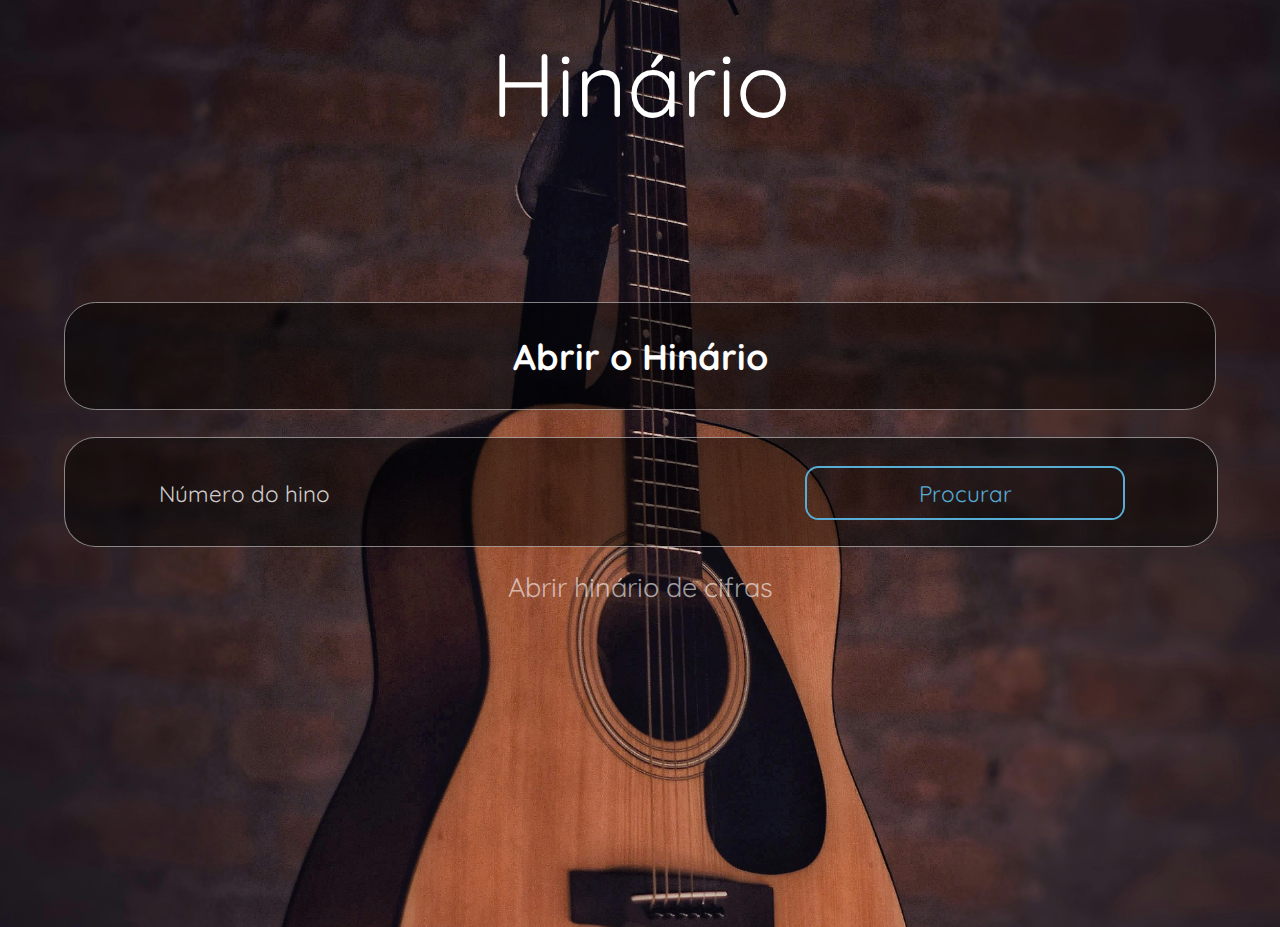
<file: index.html>
<!DOCTYPE html>
<html lang="pt-br">
<head>
    <meta charset="UTF-8">
    <meta name="viewport" content="width=device-width, initial-scale=1.0">
    <title>Hinário</title>
    <link rel="stylesheet" href="style.css">
    <link rel="preconnect" href="https://fonts.googleapis.com">
    <link rel="preconnect" href="https://fonts.gstatic.com" crossorigin>
    <link href="https://fonts.googleapis.com/css2?family=Quicksand:wght@300..700&display=swap" rel="stylesheet">
</head>
<body>
    <header id="header-1">Hinário</header>
    <section class="inicial">
        <div class="opcoes" id="opcao1">
            <button id="abrir-o-hinario">Abrir o Hinário</button>
        </div>
        <div class="opcoes" id="opcao2">
            <input id="inserir-numero" type="number" placeholder="Número do hino">
            <button id="procurar">Procurar</button>
        </div>
        <div class="opcoes" id="opcao3">
            <a href="cifrasweb.html" id="abrir-cifras">Abrir hinário de cifras</a>
        </div>
    </section>
    <script src="script.js"></script>
</body>
</html>
</file>
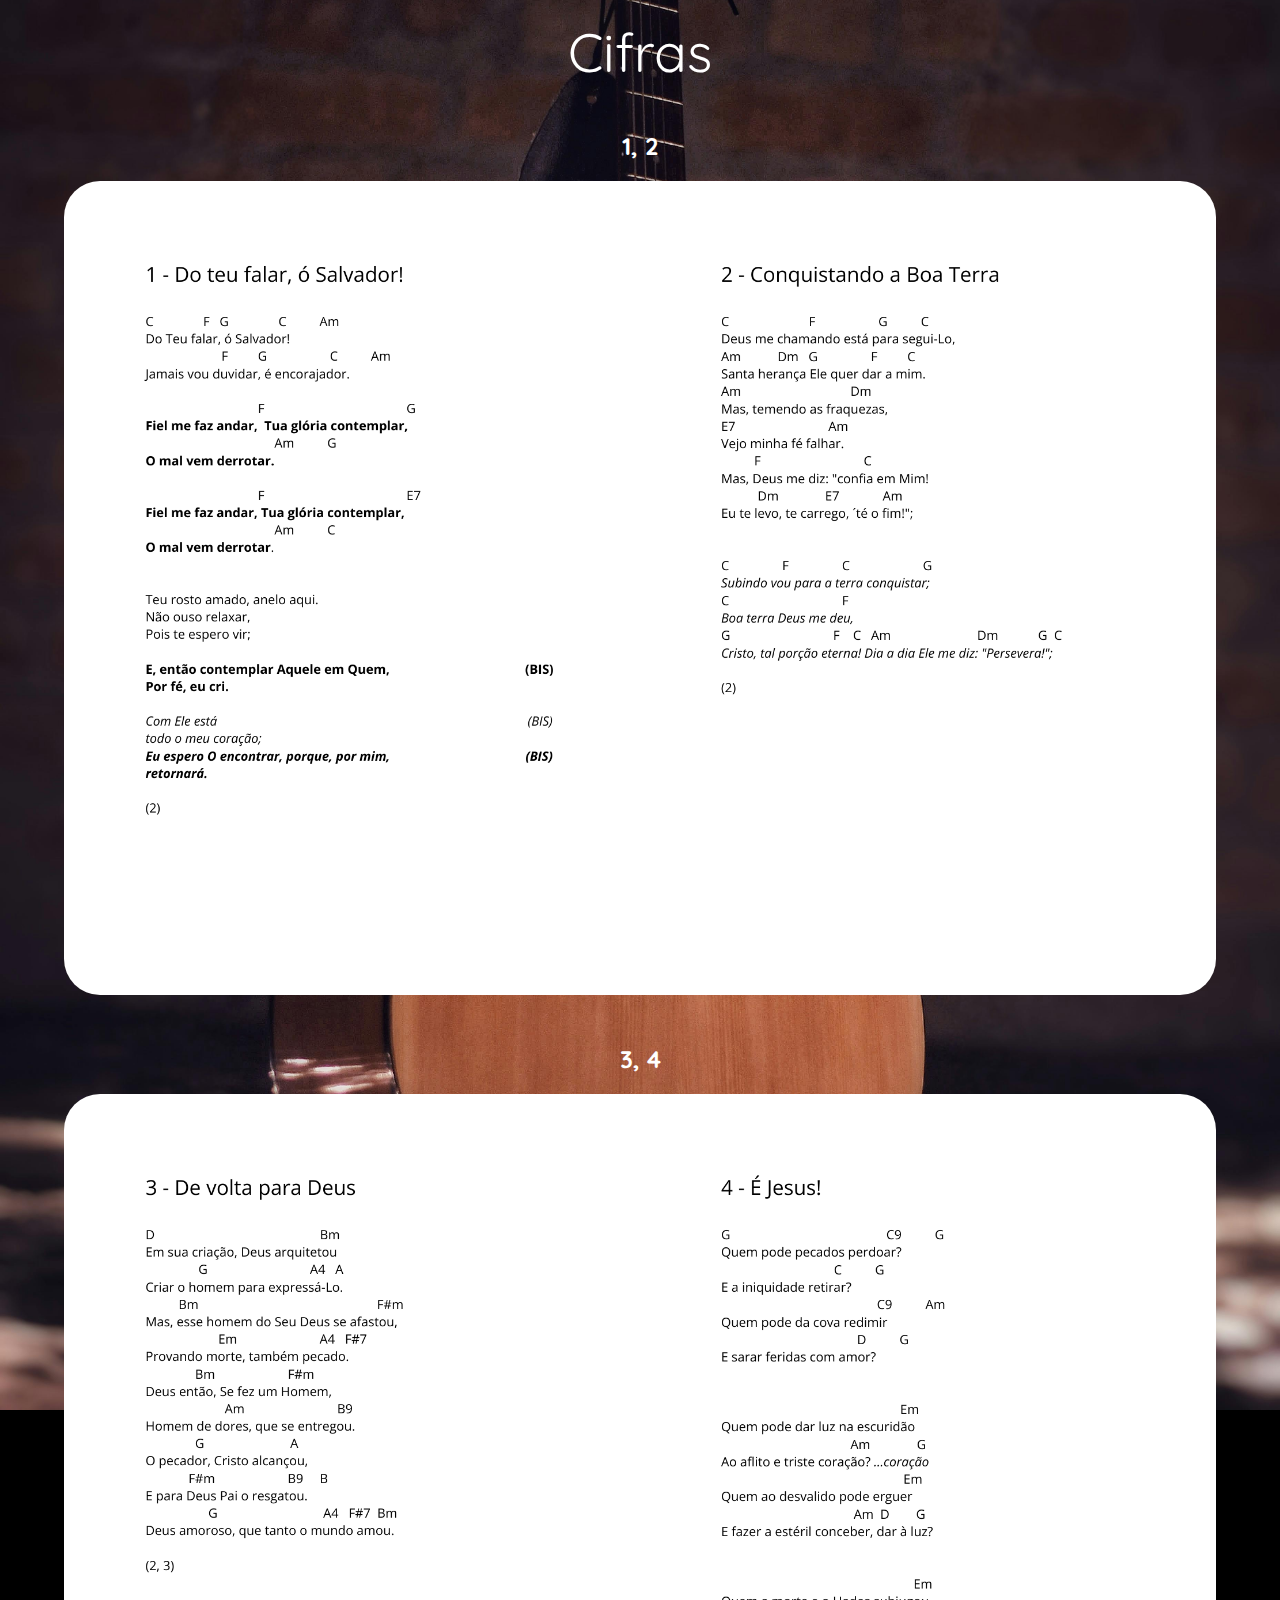
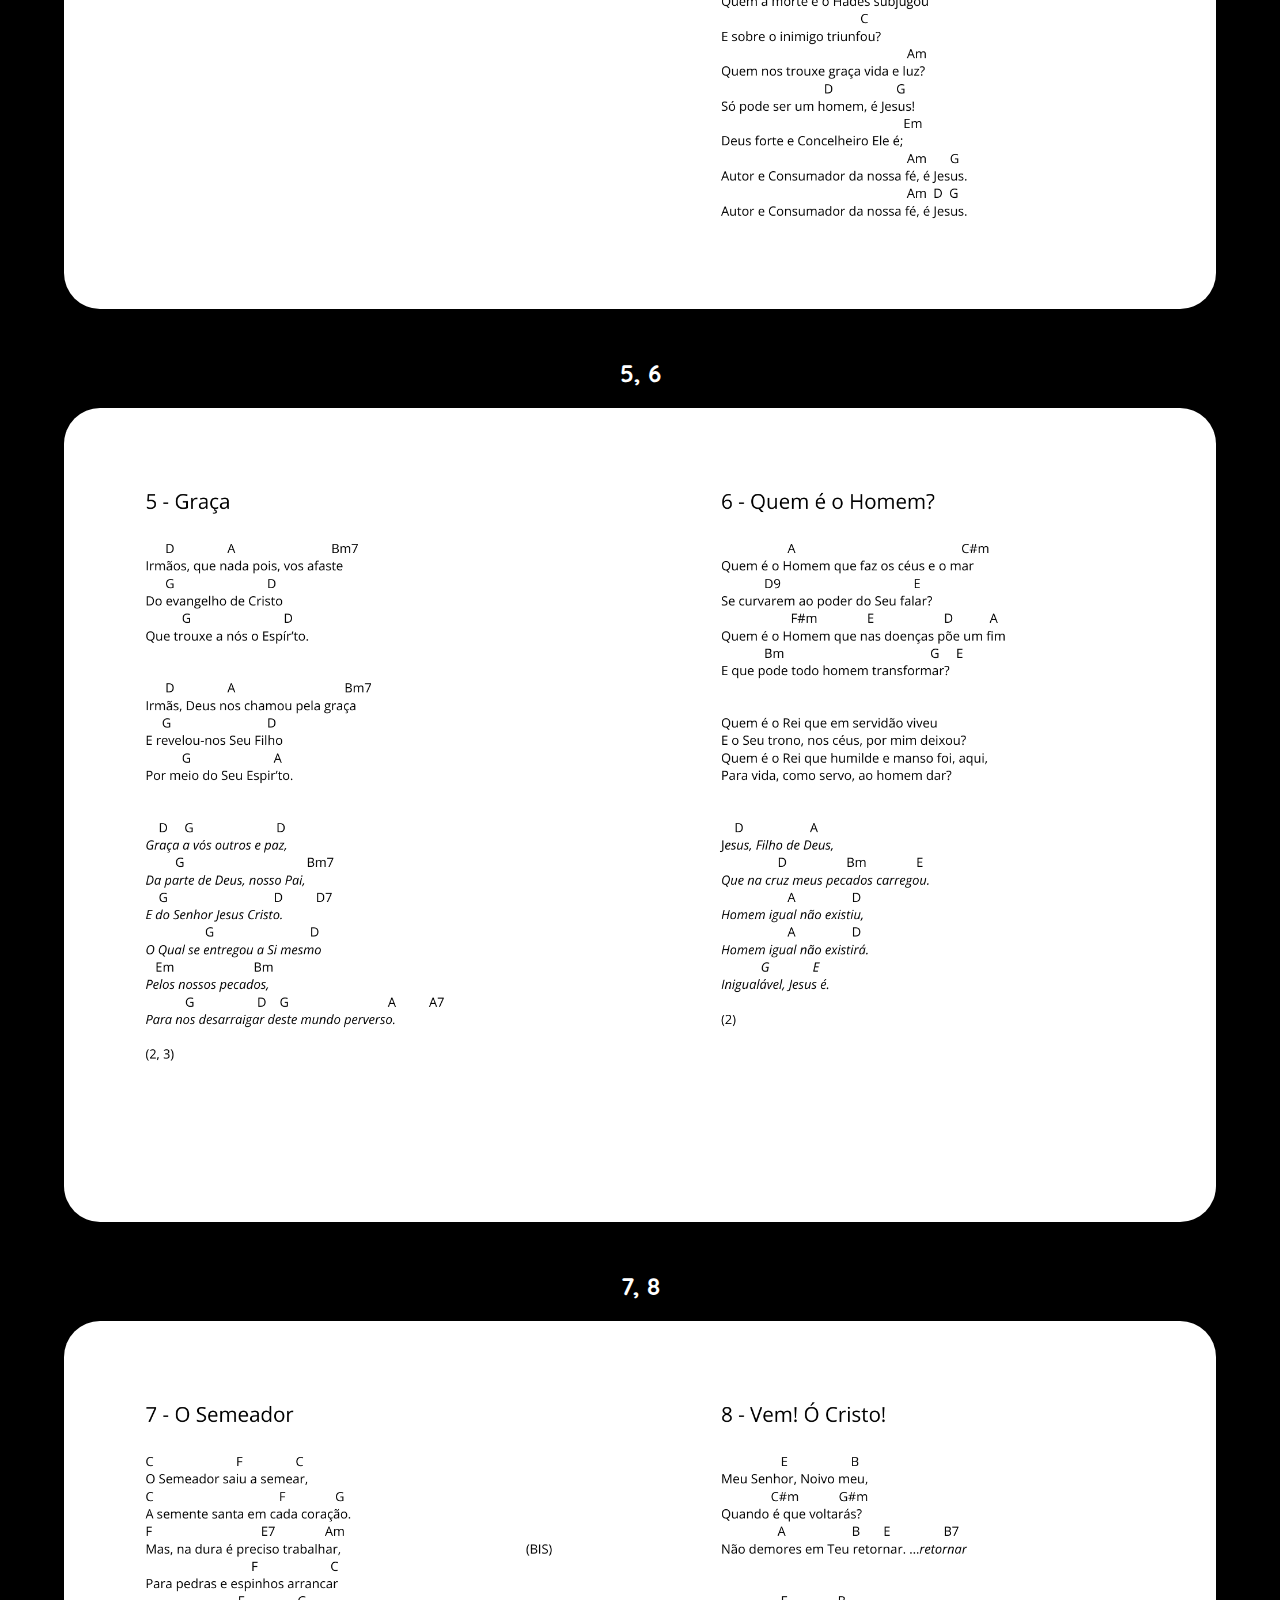
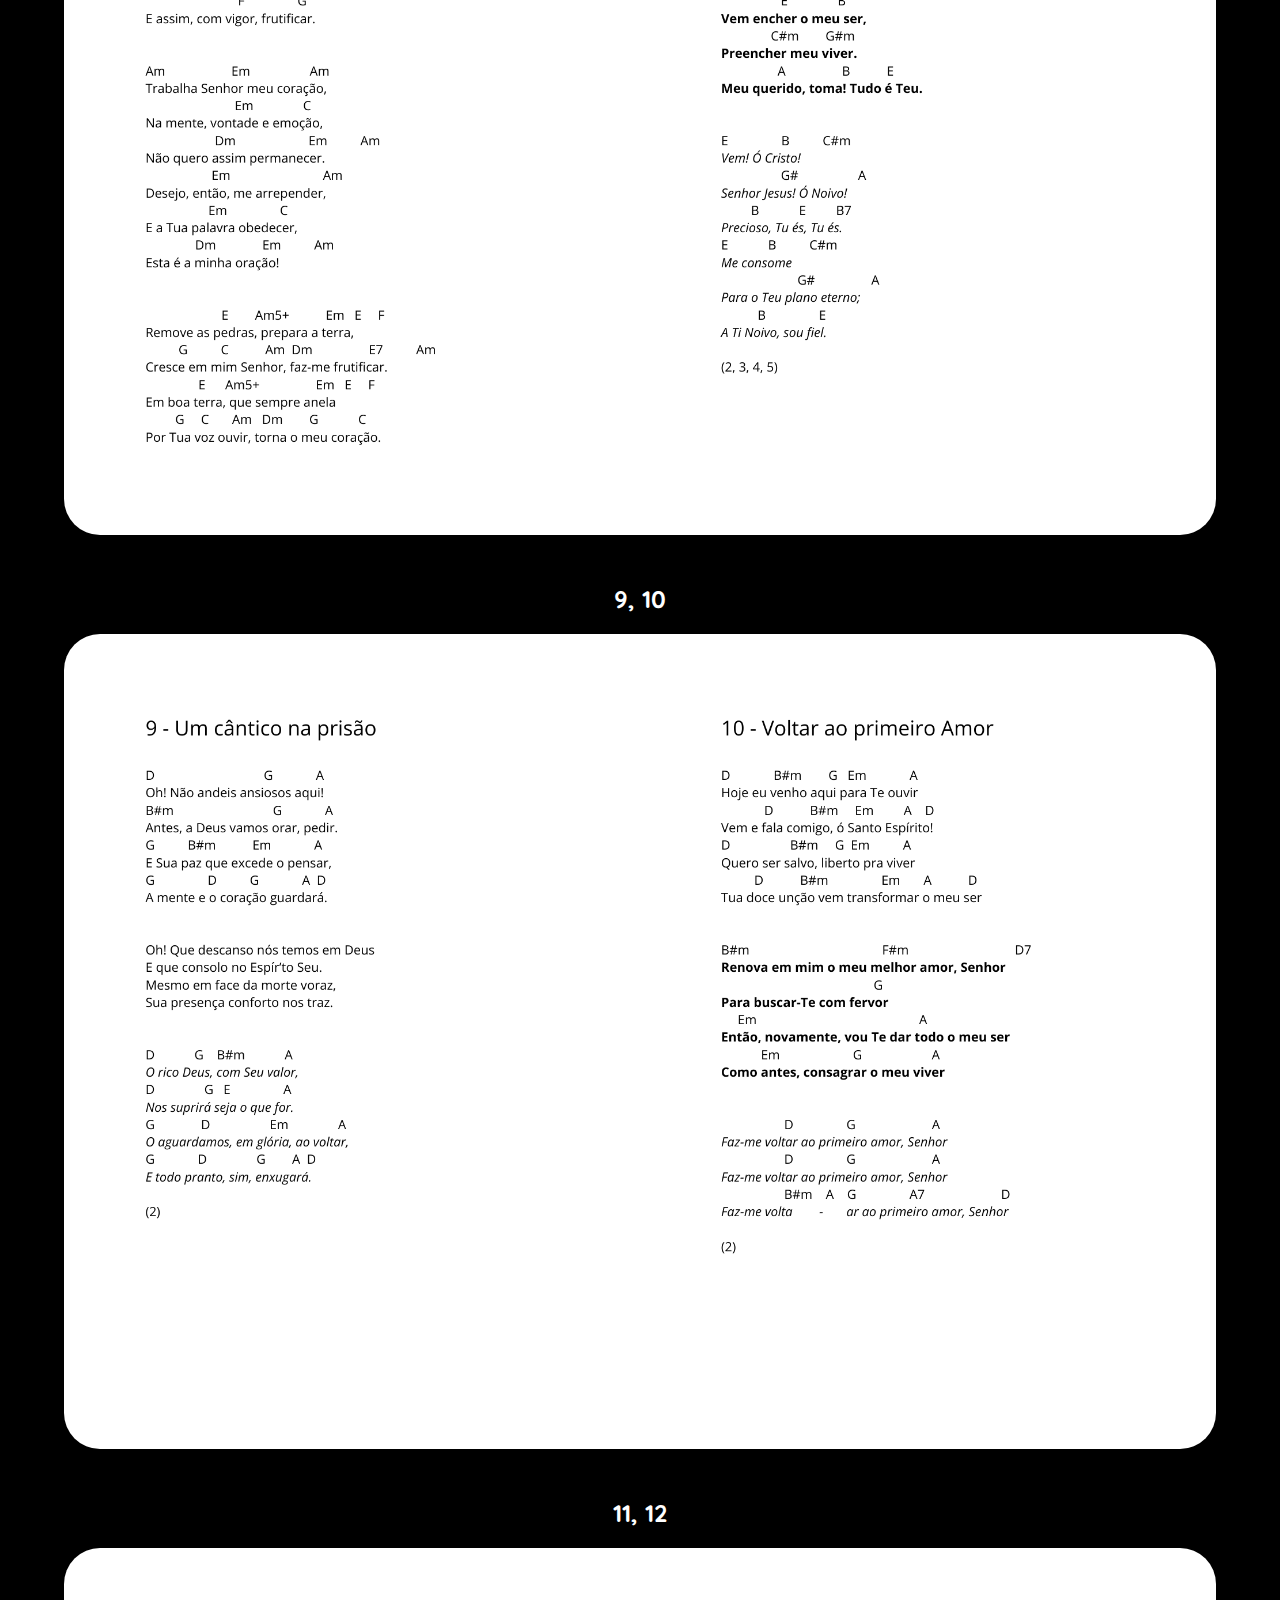
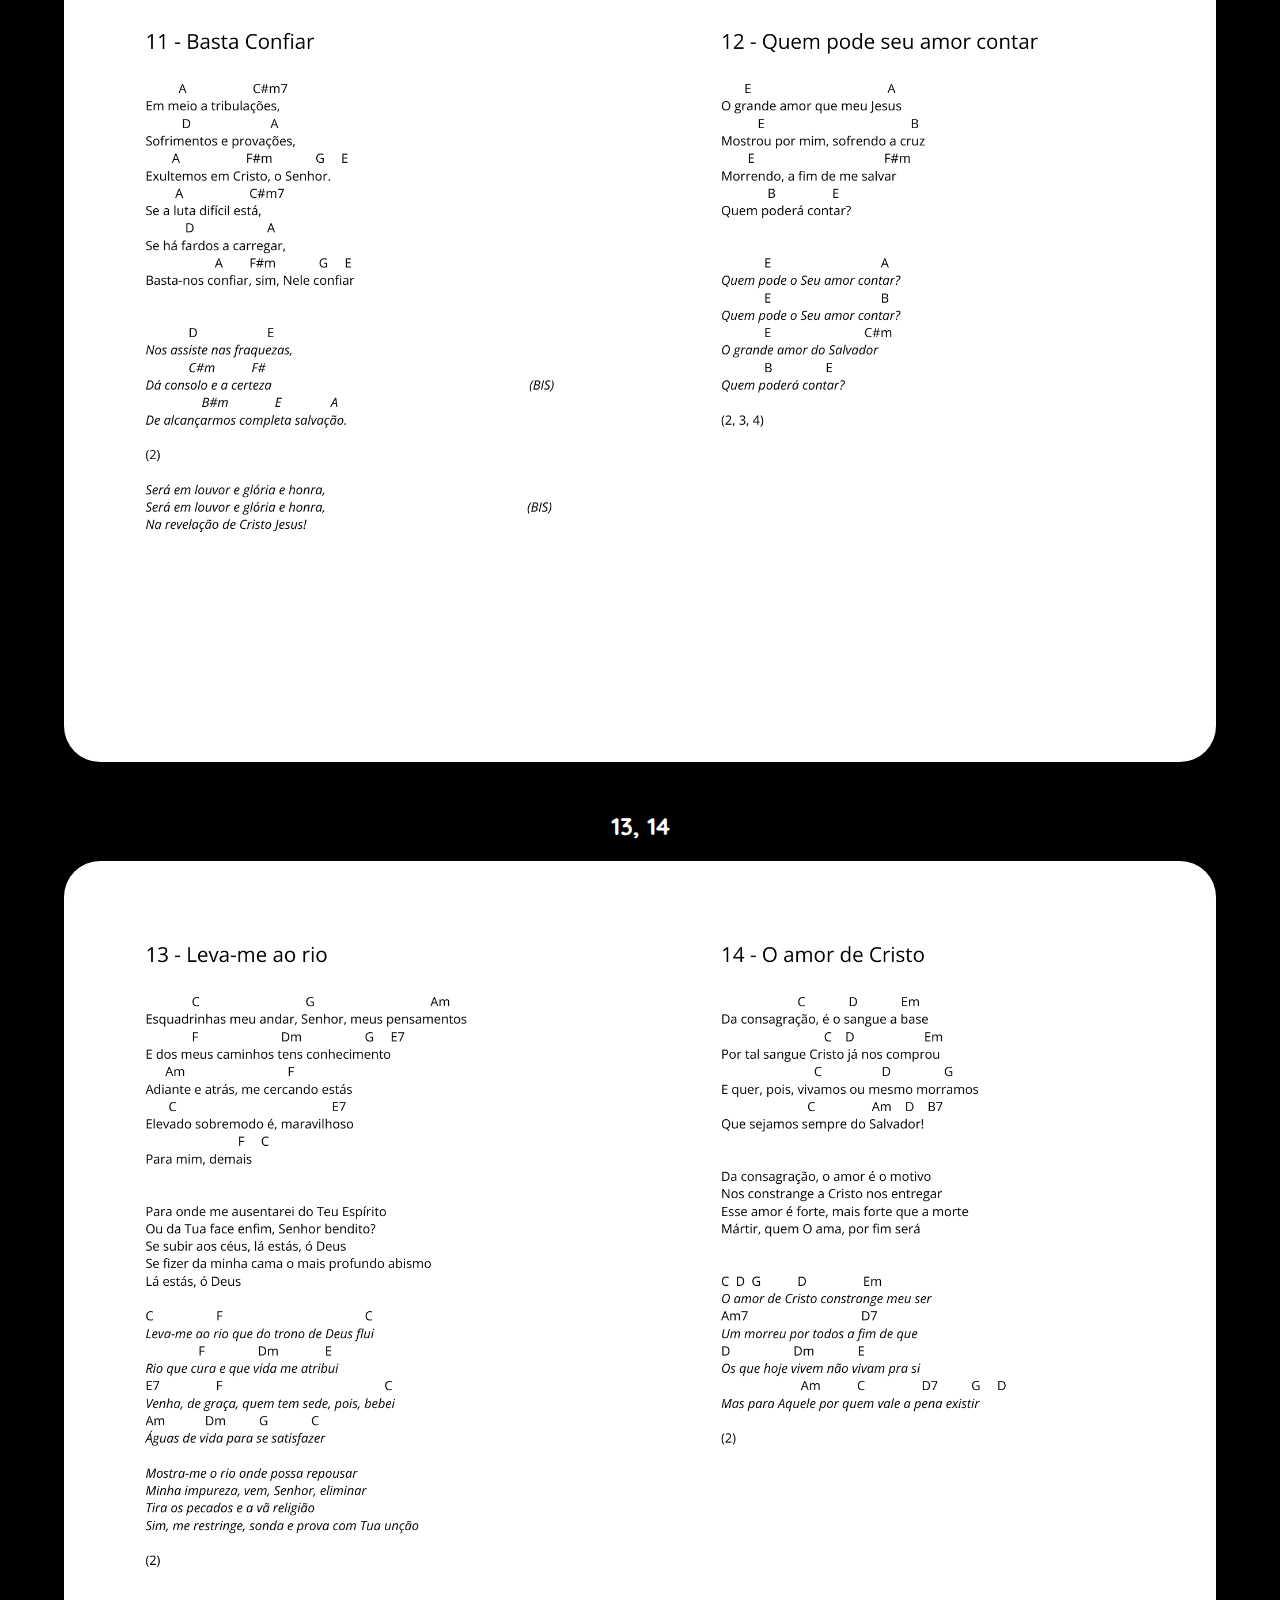
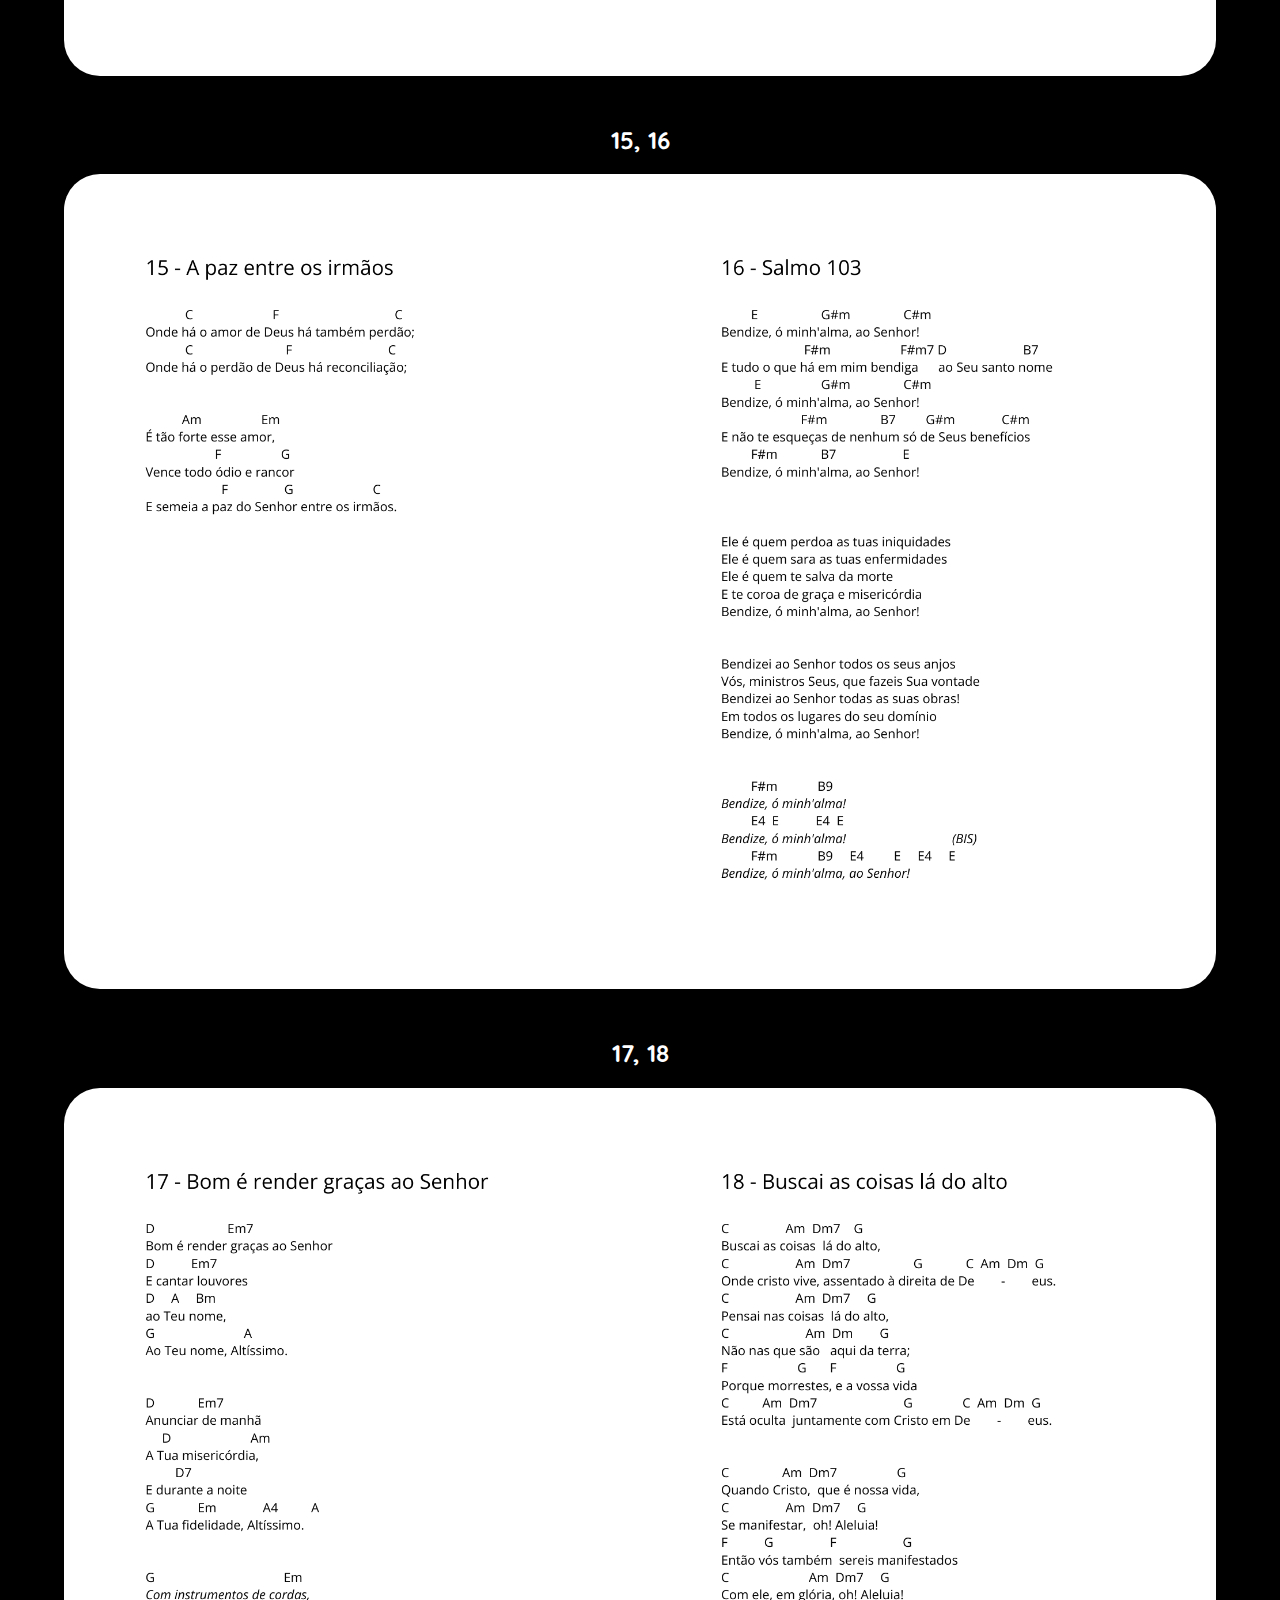
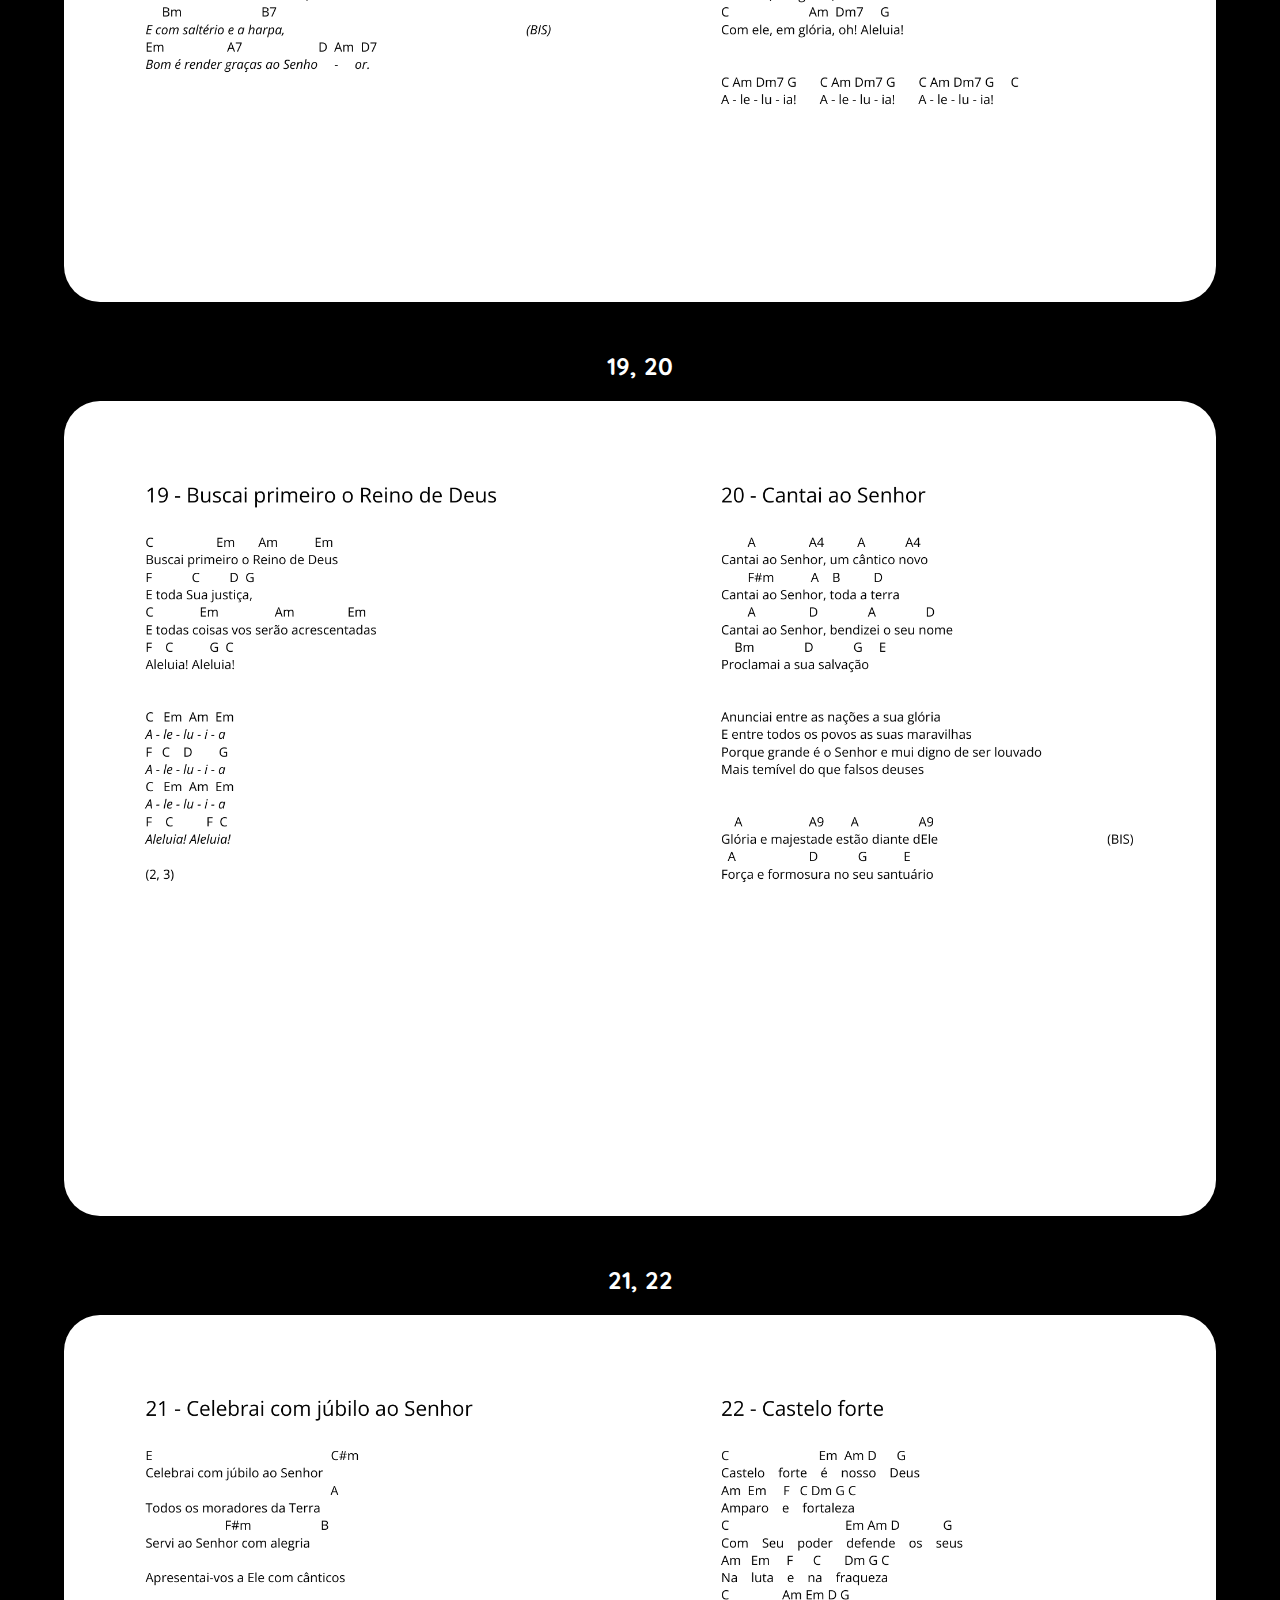
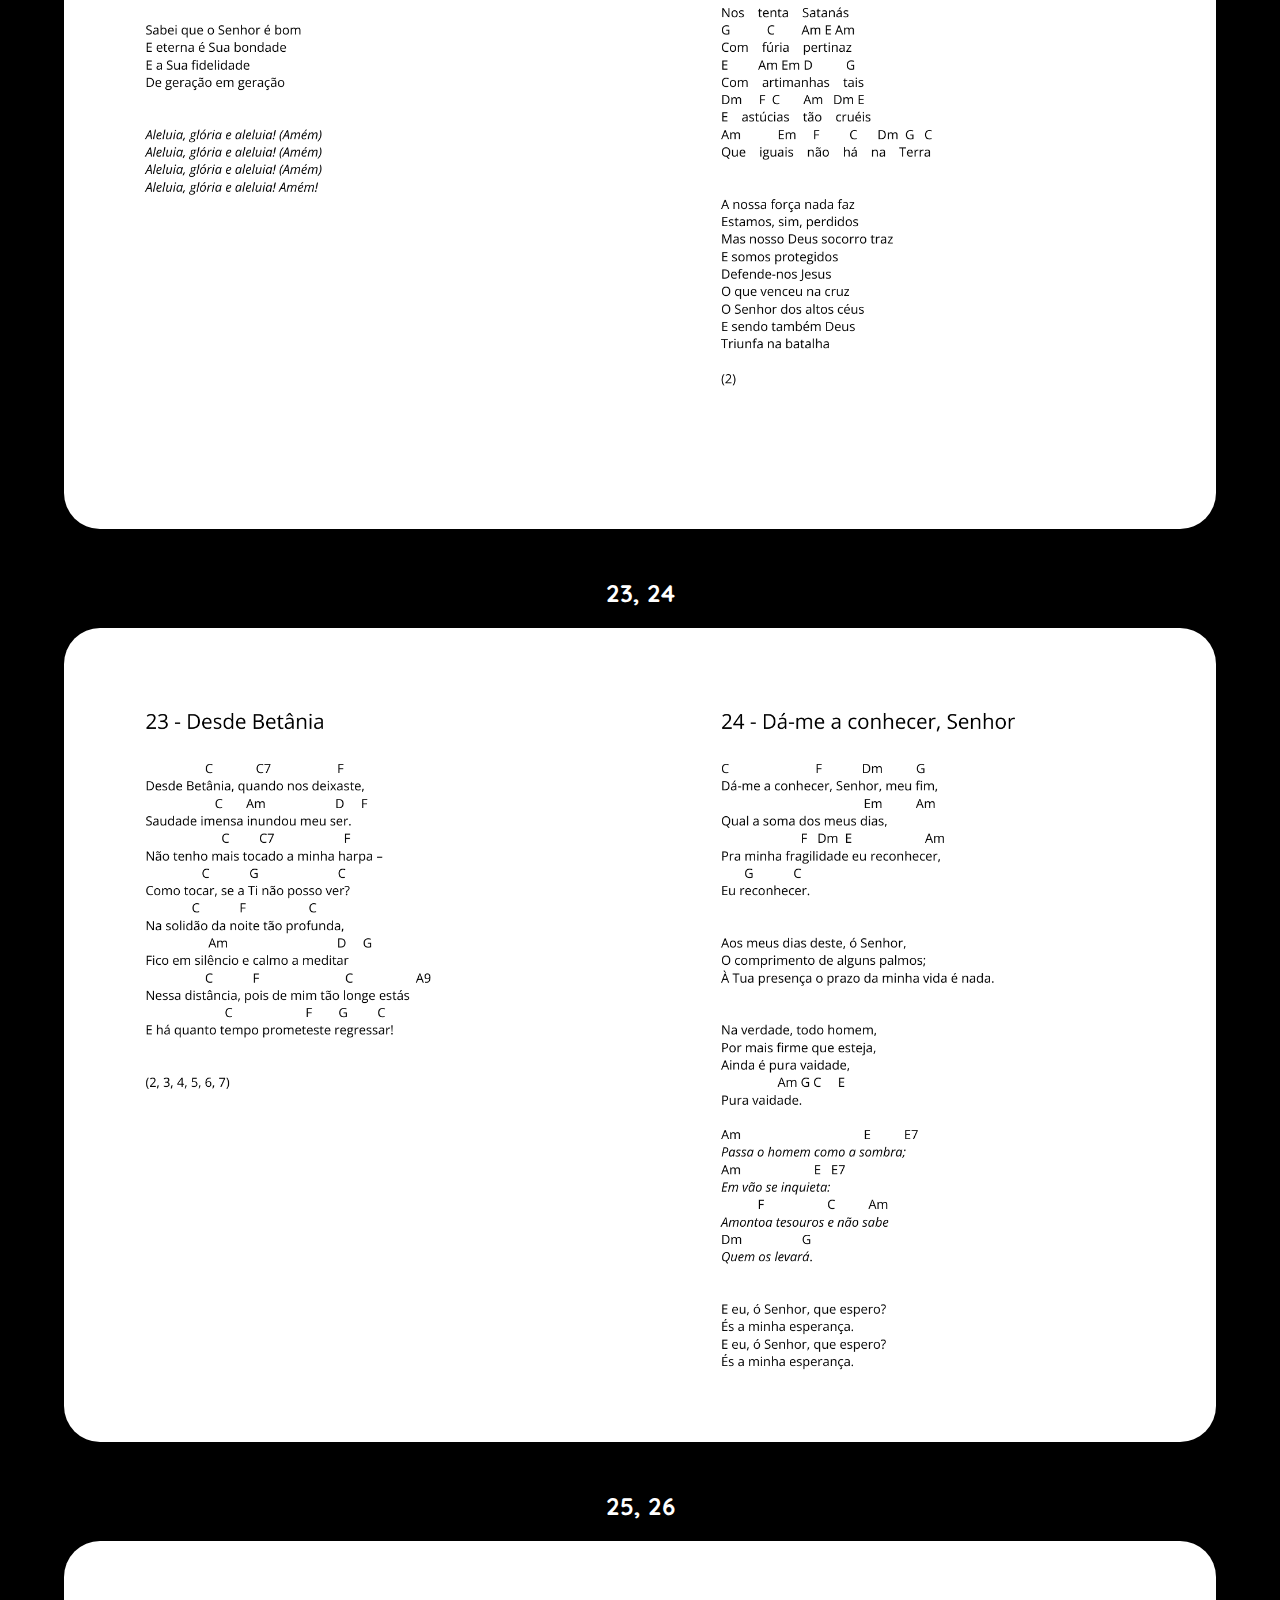
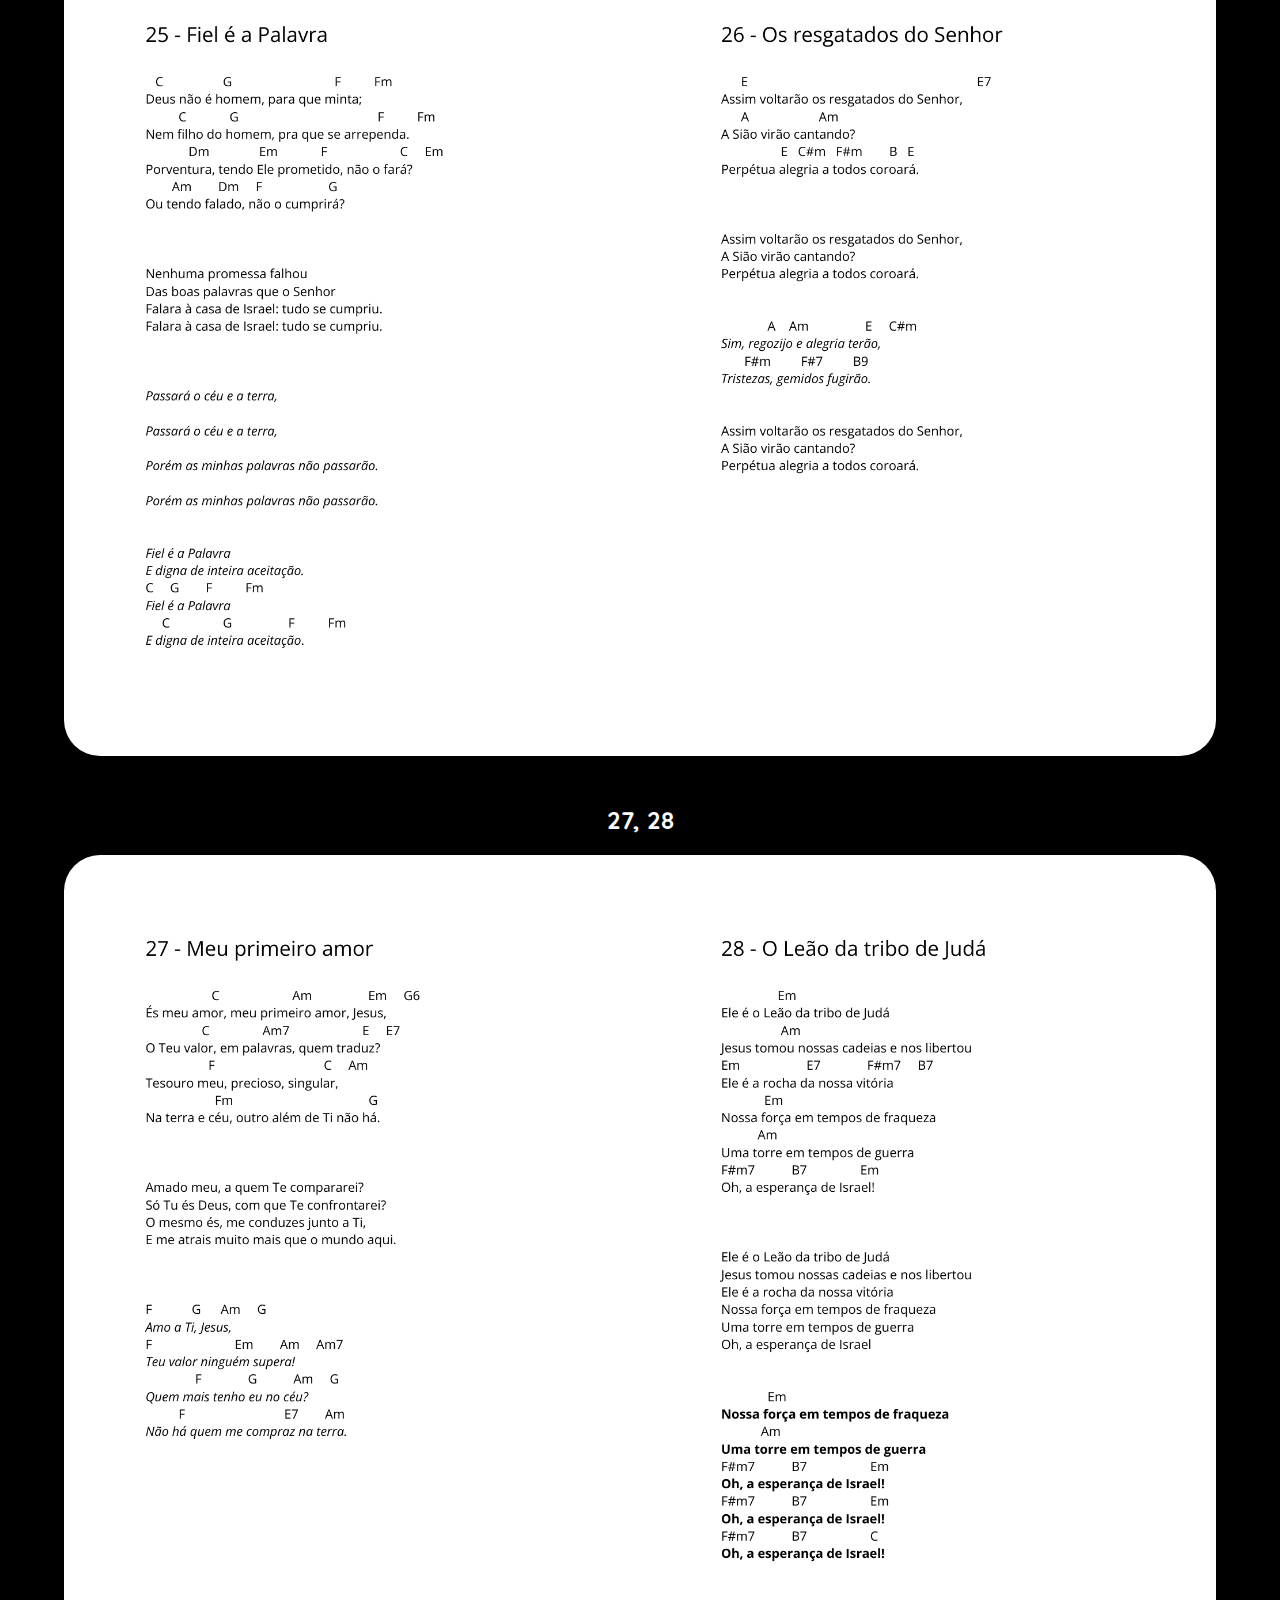
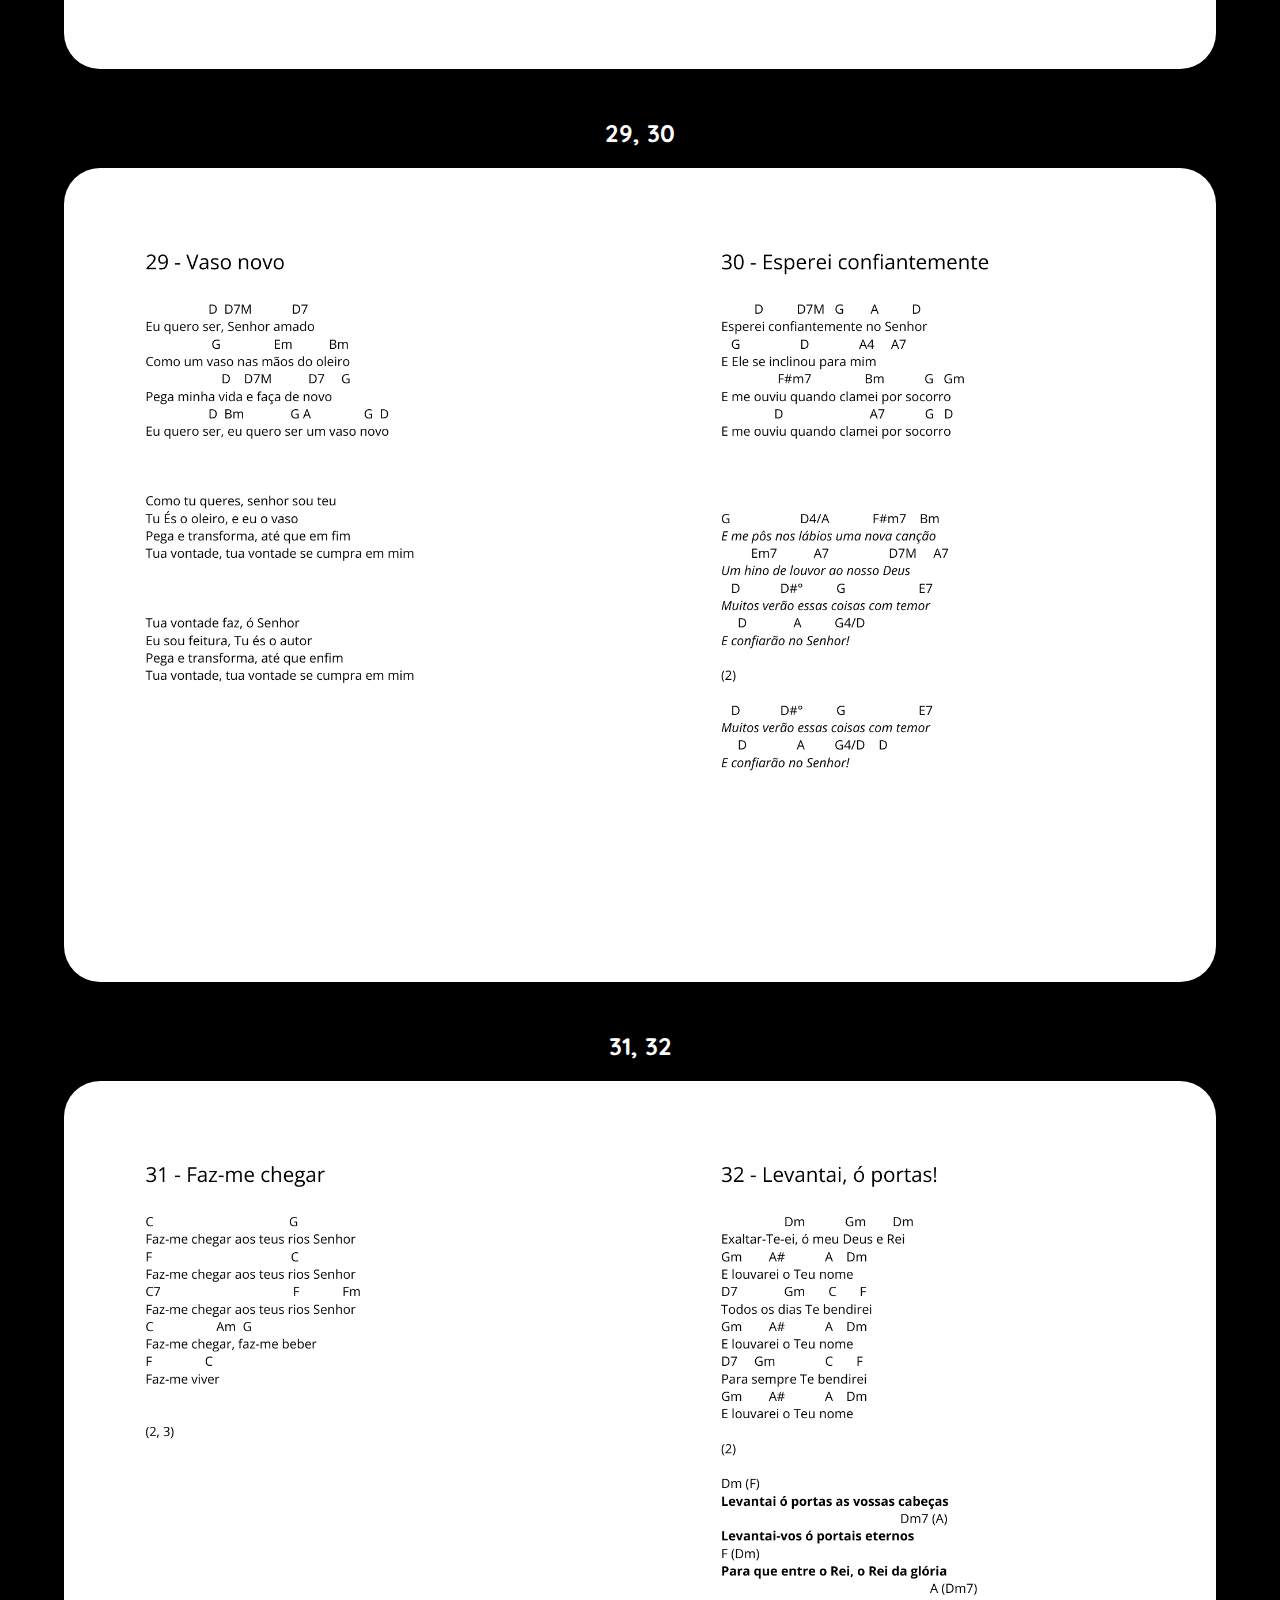
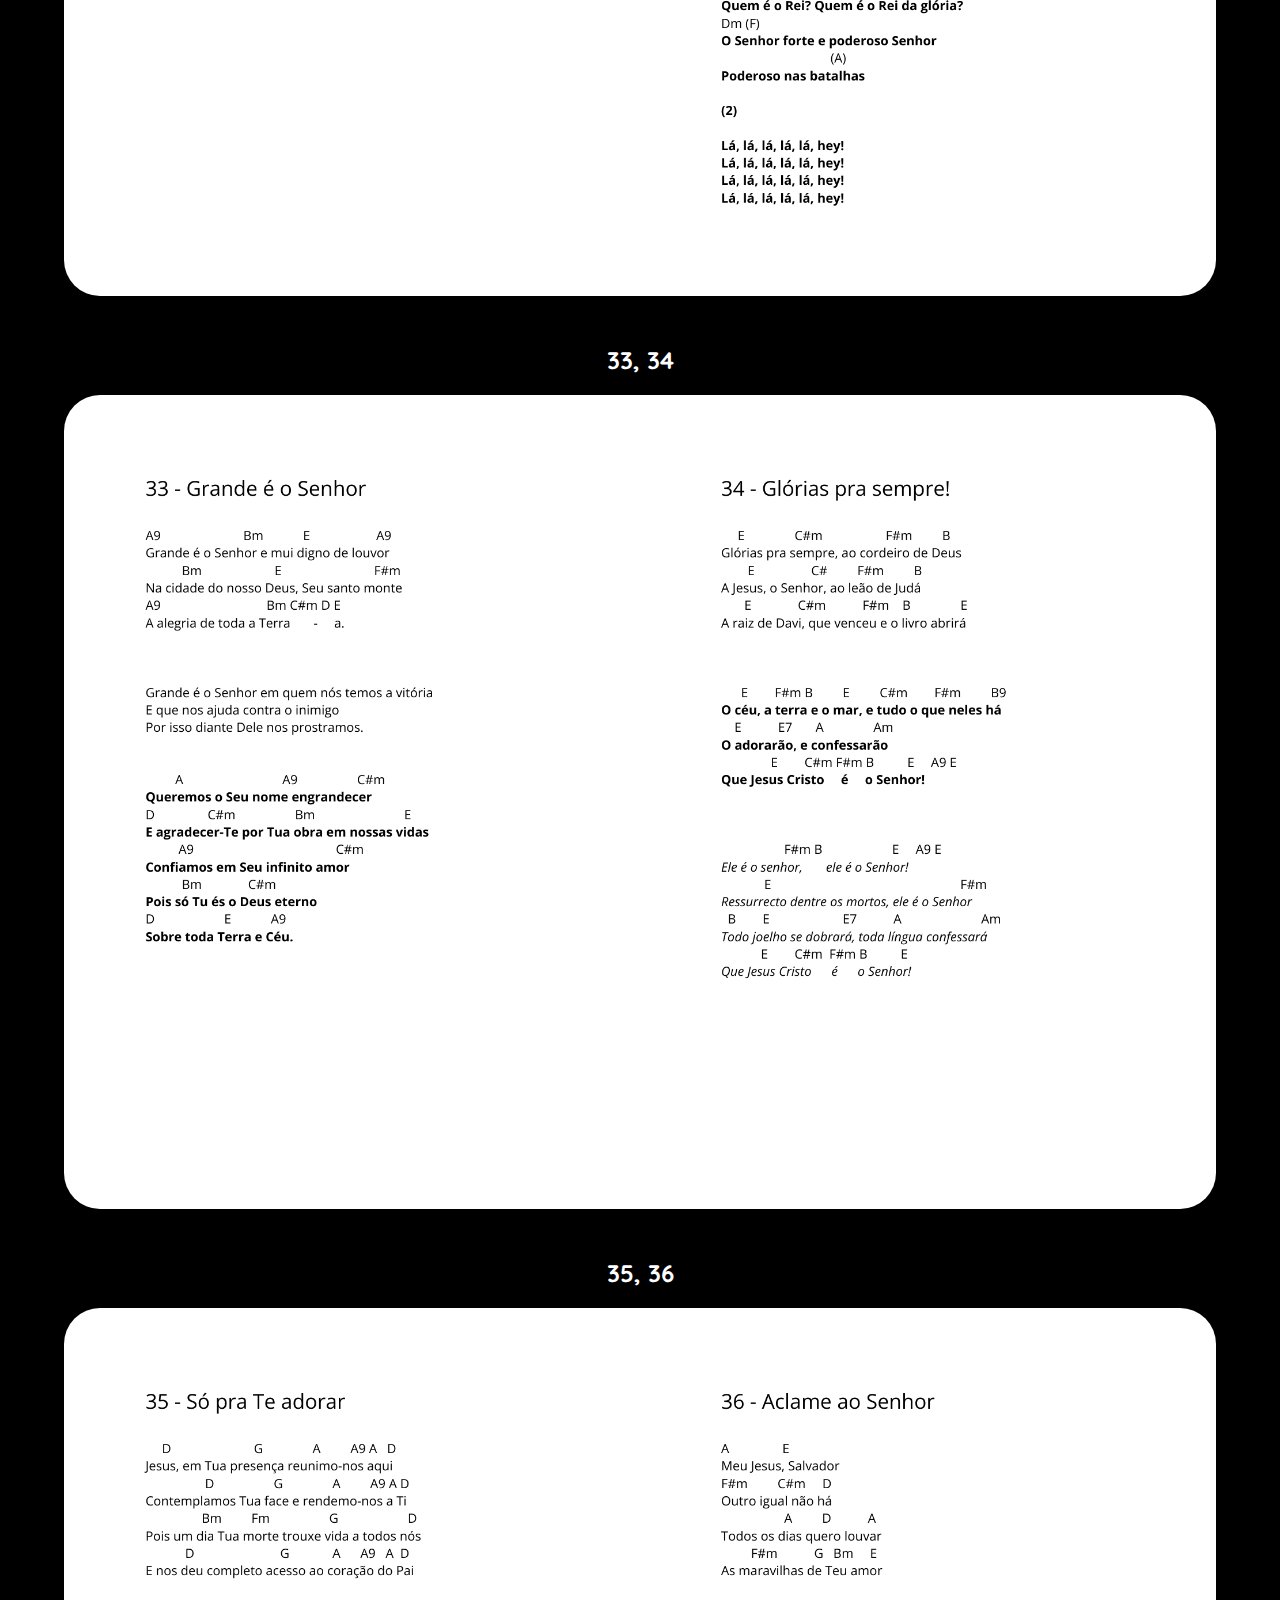
<file: cifrasweb.html>
<!DOCTYPE html>
<html lang="pt-br">
<head>
    <meta charset="UTF-8">
    <meta name="viewport" content="width=device-width, initial-scale=1.0">
    <title>Hinário</title>
    <link rel="stylesheet" href="style.css">
    <link rel="preconnect" href="https://fonts.googleapis.com">
    <link rel="preconnect" href="https://fonts.gstatic.com" crossorigin>
    <link href="https://fonts.googleapis.com/css2?family=Quicksand:wght@300..700&display=swap" rel="stylesheet">
</head>
<body>
    <header id="header-2">Cifras</header>
    
    <div class="cifra-div" id="cifra-1">
        <h2>1, 2</h2>
        <img class="cifra" src="cifras/1.png" alt="">
    </div>


    <div class="cifra-div" id="cifra-2">
        <h2>3, 4</h2>
        <img class="cifra" src="cifras/2.png" alt="">
    </div>


    <div class="cifra-div" id="cifra-3">
        <h2>5, 6</h2>
        <img class="cifra" src="cifras/3.png" alt="">
    </div>


    <div class="cifra-div" id="cifra-4">
        <h2>7, 8</h2>
        <img class="cifra" src="cifras/4.png" alt="">
    </div>


    <div class="cifra-div" id="cifra-5">
        <h2>9, 10</h2>
        <img class="cifra" src="cifras/5.png" alt="">
    </div>


    <div class="cifra-div" id="cifra-6">
        <h2>11, 12</h2>
        <img class="cifra" src="cifras/6.png" alt="">
    </div>


    <div class="cifra-div" id="cifra-7">
        <h2>13, 14</h2>
        <img class="cifra" src="cifras/7.png" alt="">
    </div>


    <div class="cifra-div" id="cifra-8">
        <h2>15, 16</h2>
        <img class="cifra" src="cifras/8.png" alt="">
    </div>


    <div class="cifra-div" id="cifra-9">
        <h2>17, 18</h2>
        <img class="cifra" src="cifras/9.png" alt="">
    </div>


    <div class="cifra-div" id="cifra-10">
        <h2>19, 20</h2>
        <img class="cifra" src="cifras/10.png" alt="">
    </div>


    <div class="cifra-div" id="cifra-11">
        <h2>21, 22</h2>
        <img class="cifra" src="cifras/11.png" alt="">
    </div>


    <div class="cifra-div" id="cifra-12">
        <h2>23, 24</h2>
        <img class="cifra" src="cifras/12.png" alt="">
    </div>


    <div class="cifra-div" id="cifra-13">
        <h2>25, 26</h2>
        <img class="cifra" src="cifras/13.png" alt="">
    </div>


    <div class="cifra-div" id="cifra-14">
        <h2>27, 28</h2>
        <img class="cifra" src="cifras/14.png" alt="">
    </div>


    <div class="cifra-div" id="cifra-15">
        <h2>29, 30</h2>
        <img class="cifra" src="cifras/15.png" alt="">
    </div>


    <div class="cifra-div" id="cifra-16">
        <h2>31, 32</h2>
        <img class="cifra" src="cifras/16.png" alt="">
    </div>


    <div class="cifra-div" id="cifra-17">
        <h2>33, 34</h2>
        <img class="cifra" src="cifras/17.png" alt="">
    </div>


    <div class="cifra-div" id="cifra-18">
        <h2>35, 36</h2>
        <img class="cifra" src="cifras/18.png" alt="">
    </div>


    <div class="cifra-div" id="cifra-19">
        <h2>37, 38</h2>
        <img class="cifra" src="cifras/19.png" alt="">
    </div>


    <div class="cifra-div" id="cifra-20">
        <h2>39, 40</h2>
        <img class="cifra" src="cifras/20.png" alt="">
    </div>


    <div class="cifra-div" id="cifra-21">
        <h2>41, 42</h2>
        <img class="cifra" src="cifras/21.png" alt="">
    </div>


    <div class="cifra-div" id="cifra-22">
        <h2>43, 44</h2>
        <img class="cifra" src="cifras/22.png" alt="">
    </div>


    <div class="cifra-div" id="cifra-23">
        <h2>45, 46</h2>
        <img class="cifra" src="cifras/23.png" alt="">
    </div>


    <div class="cifra-div" id="cifra-24">
        <h2>47, 48</h2>
        <img class="cifra" src="cifras/24.png" alt="">
    </div>


    <div class="cifra-div" id="cifra-25">
        <h2>49, 50</h2>
        <img class="cifra" src="cifras/25.png" alt="">
    </div>


    <div class="cifra-div" id="cifra-26">
        <h2>51, 52</h2>
        <img class="cifra" src="cifras/26.png" alt="">
    </div>


    <div class="cifra-div" id="cifra-27">
        <h2>53, 54</h2>
        <img class="cifra" src="cifras/27.png" alt="">
    </div>


    <div class="cifra-div" id="cifra-28">
        <h2>55, 56</h2>
        <img class="cifra" src="cifras/28.png" alt="">
    </div>


    <div class="cifra-div" id="cifra-29">
        <h2>57</h2>
        <img class="cifra" src="cifras/29.png" alt="">
    </div>

    <div style="height: 200px;"></div>
</body>
</html>
</file>
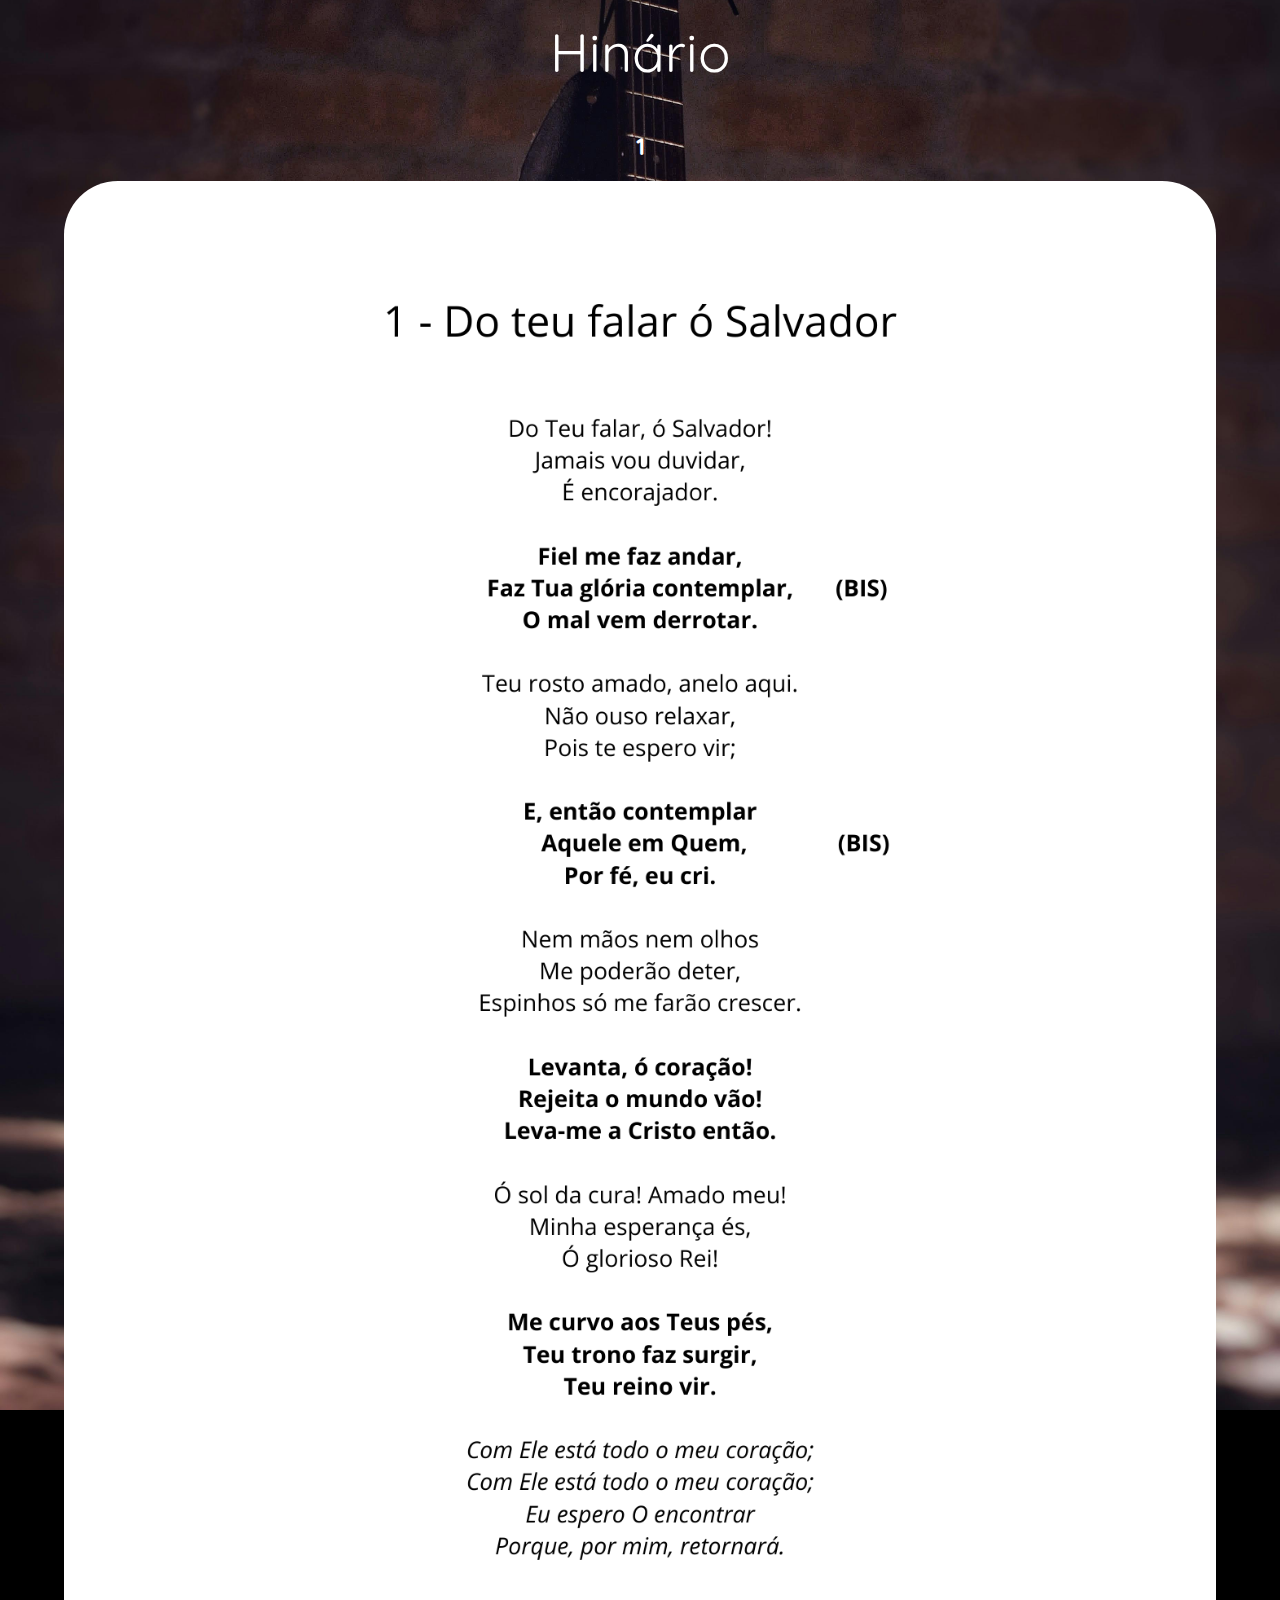
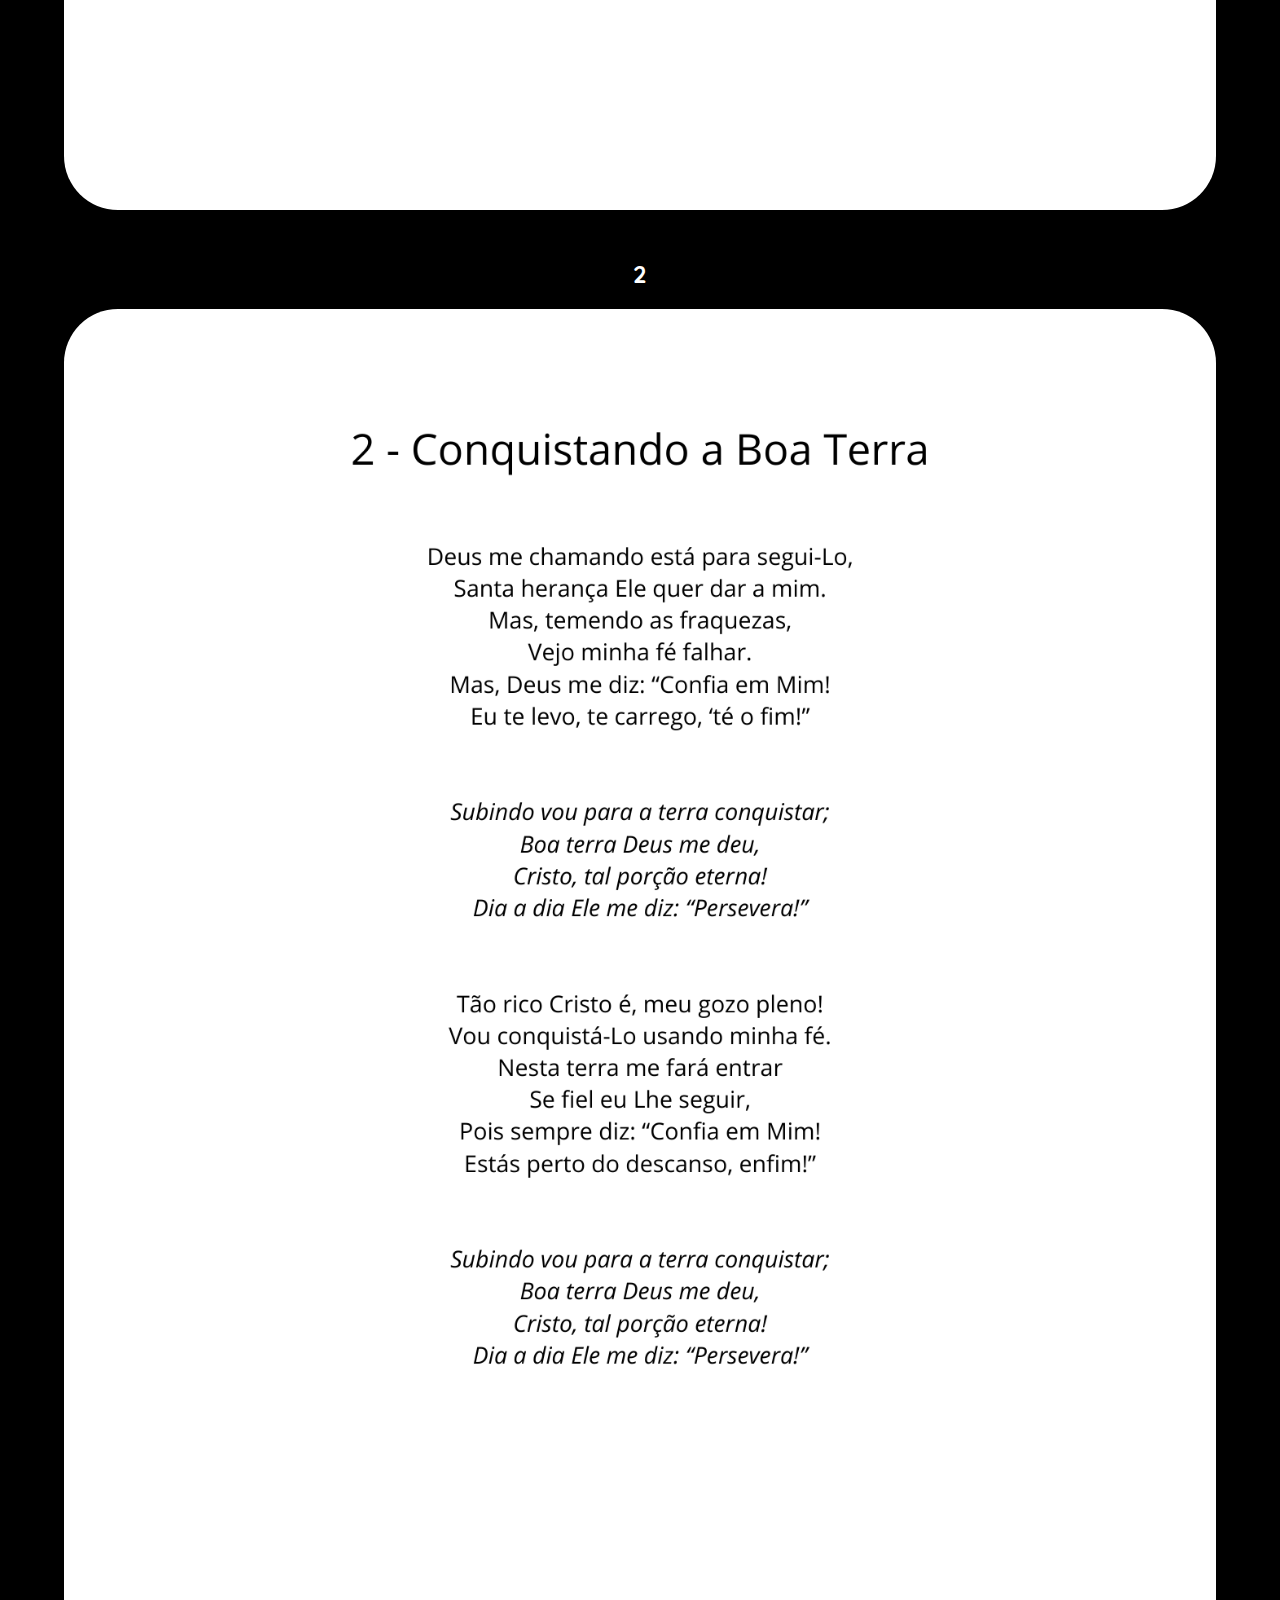
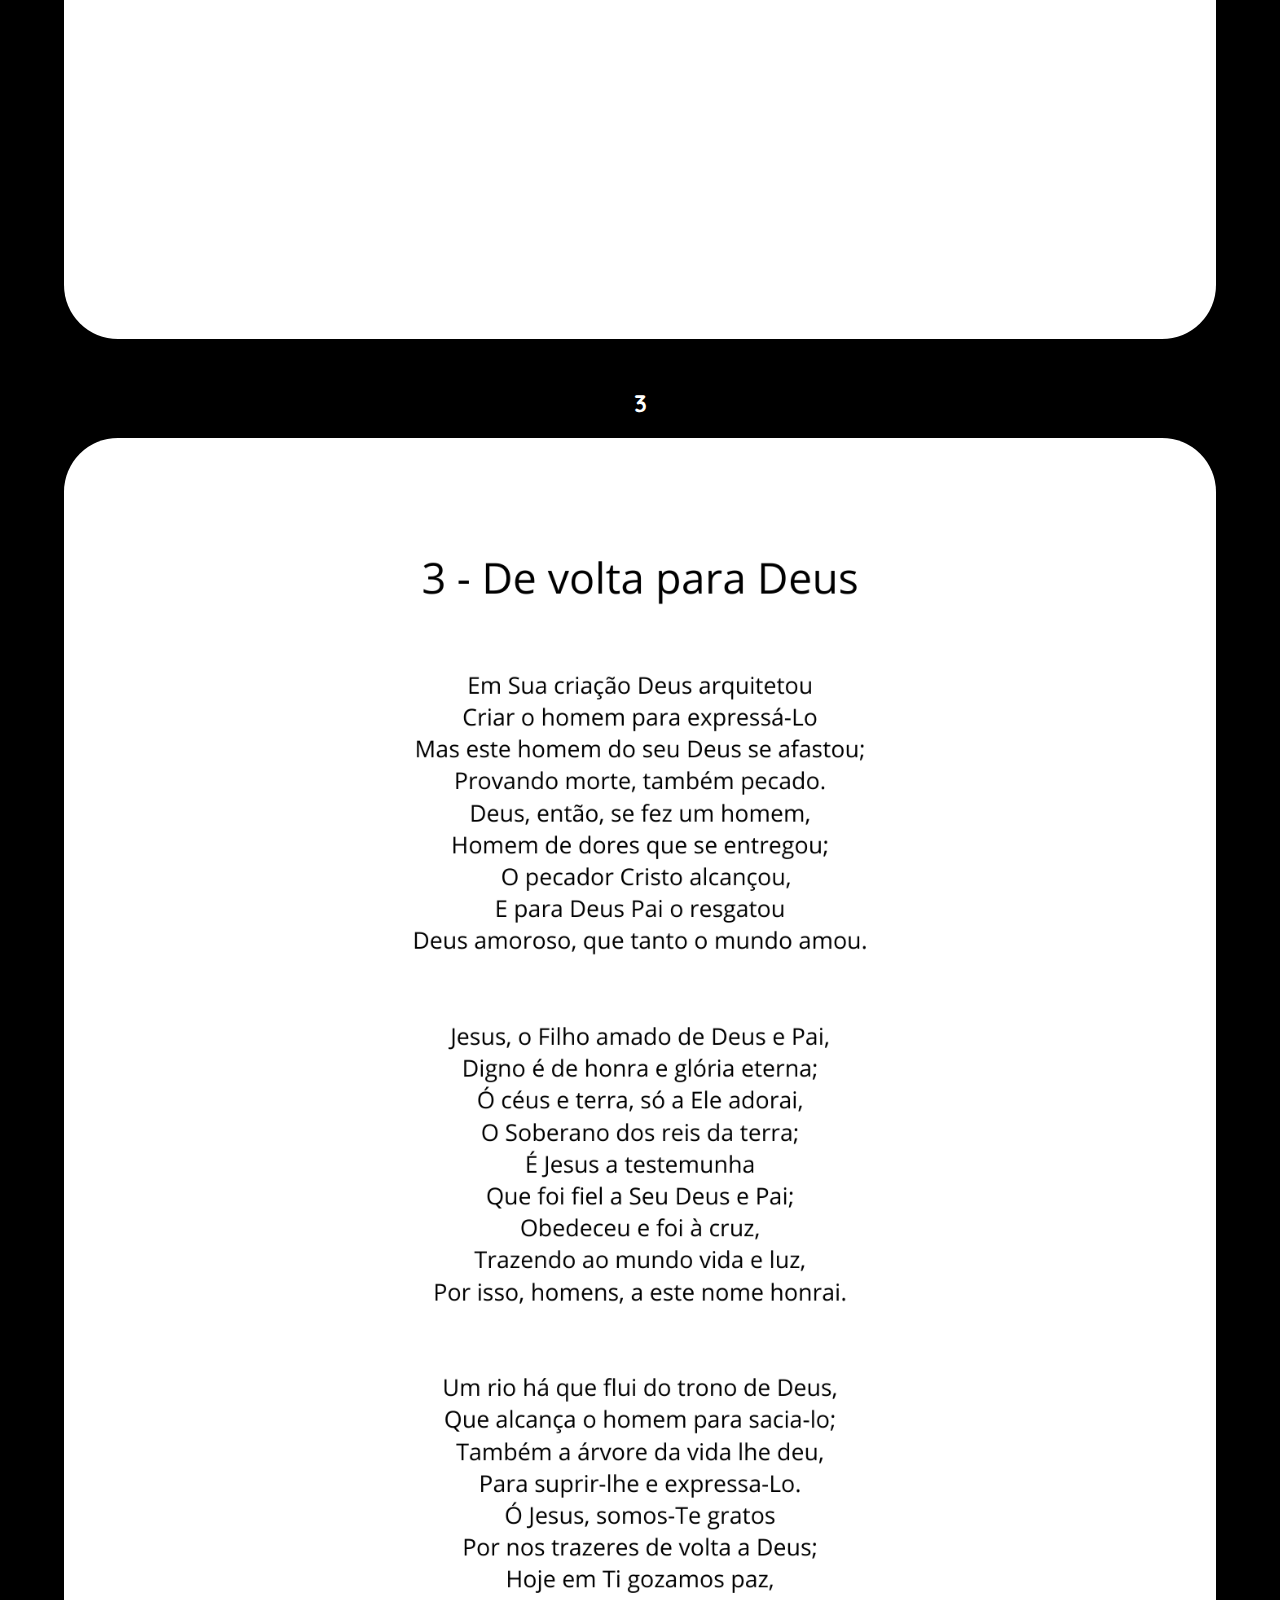
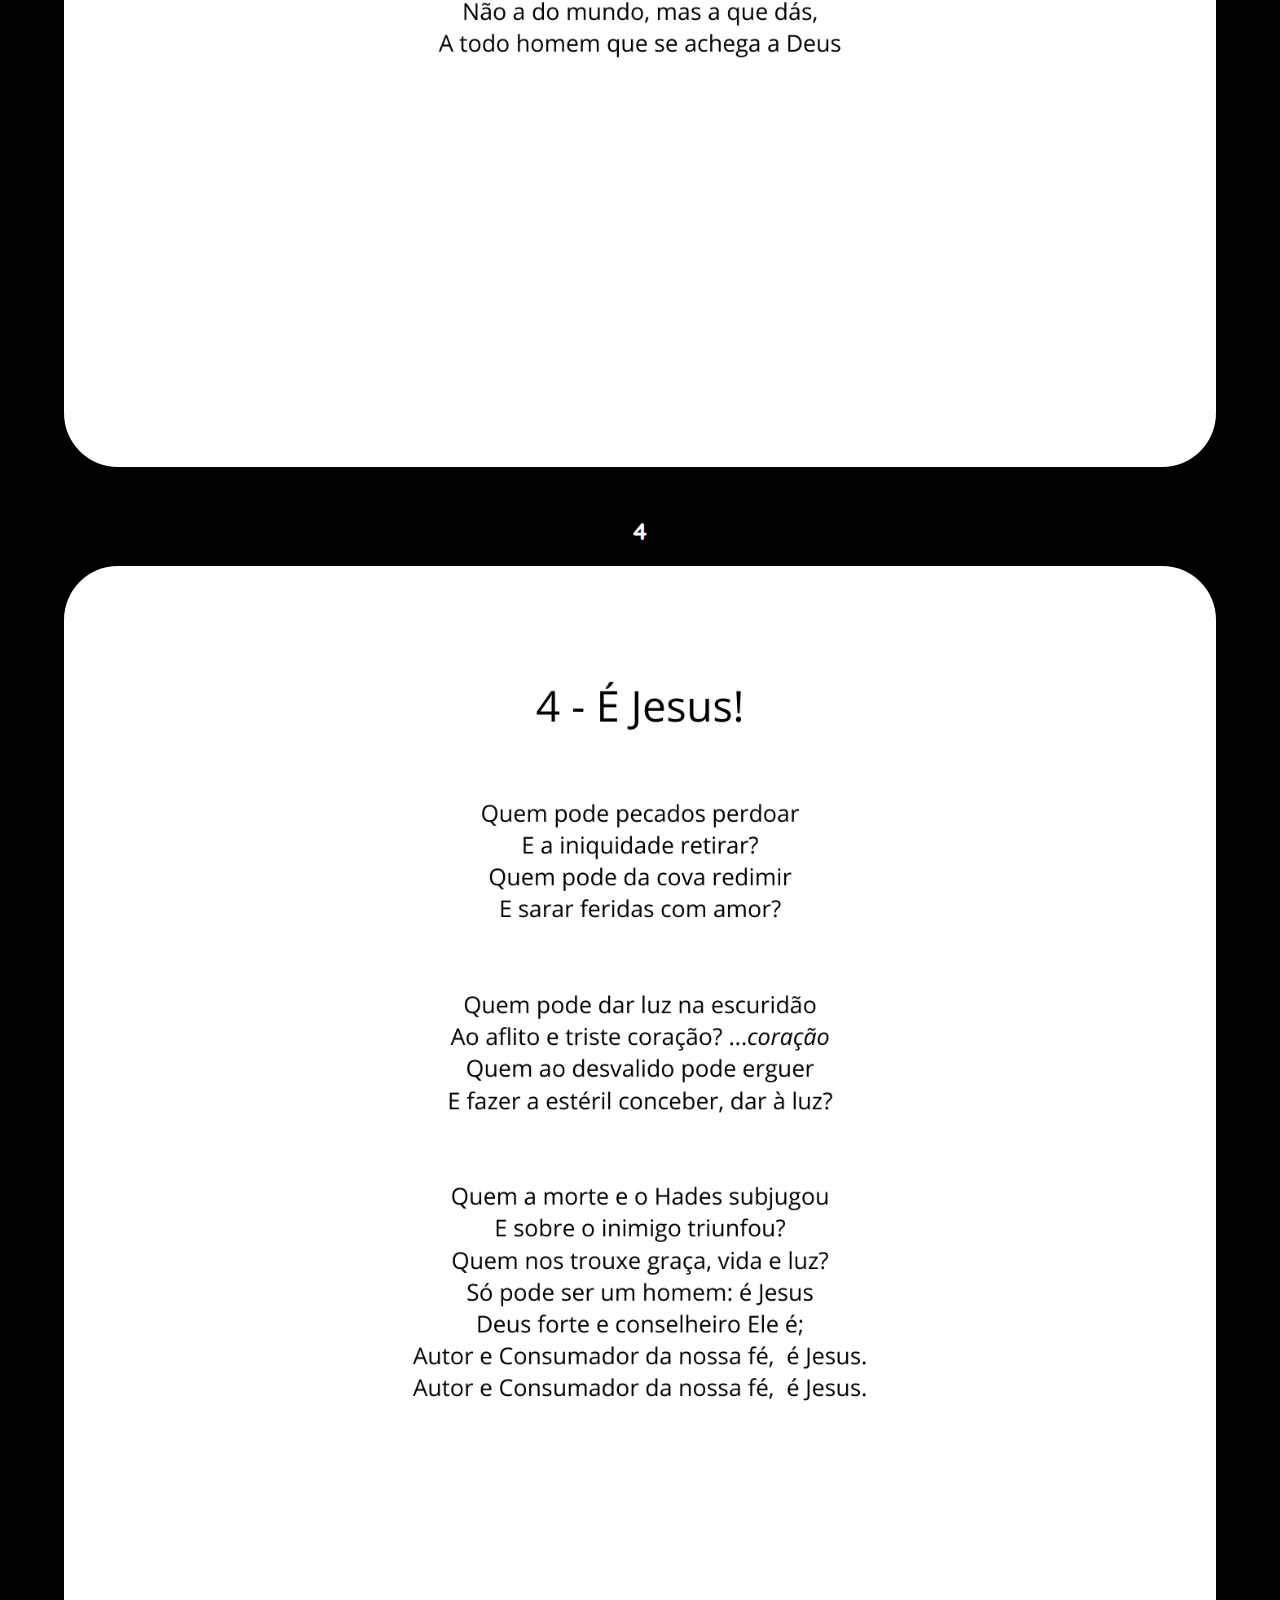
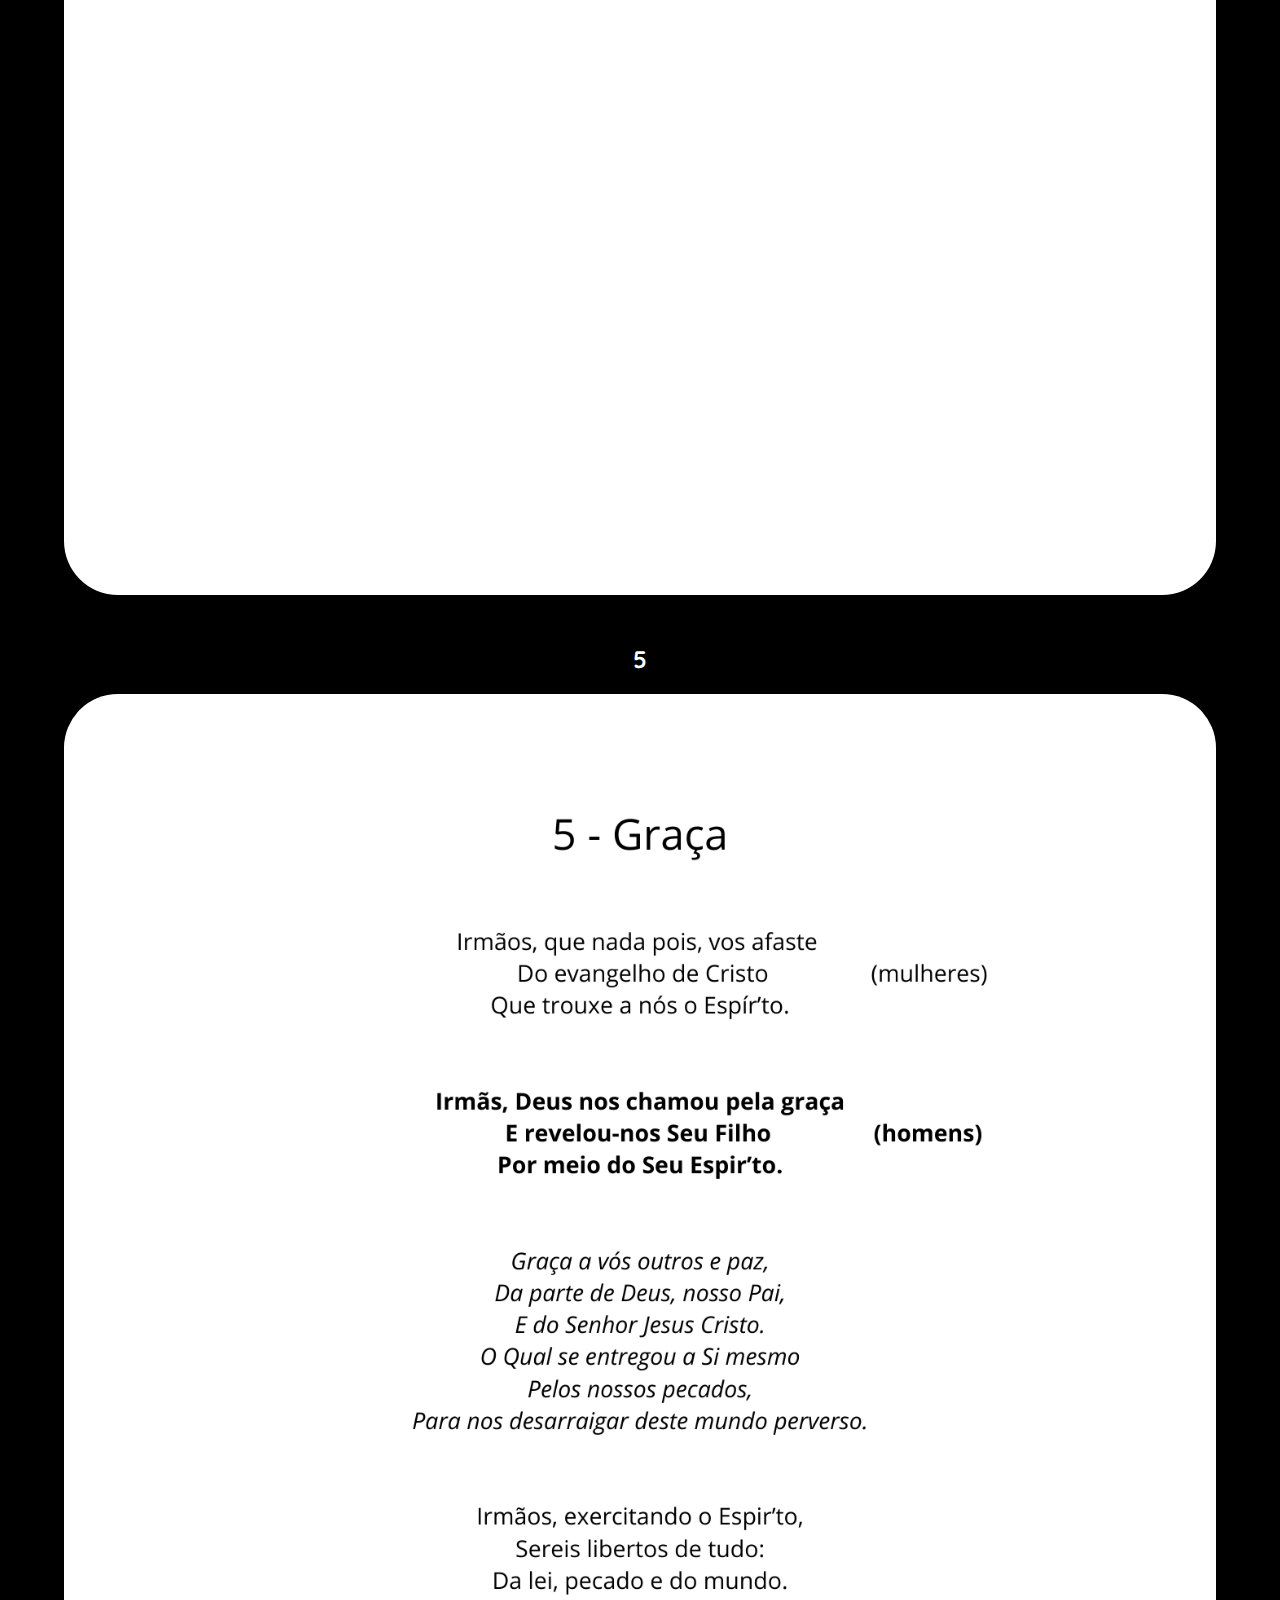
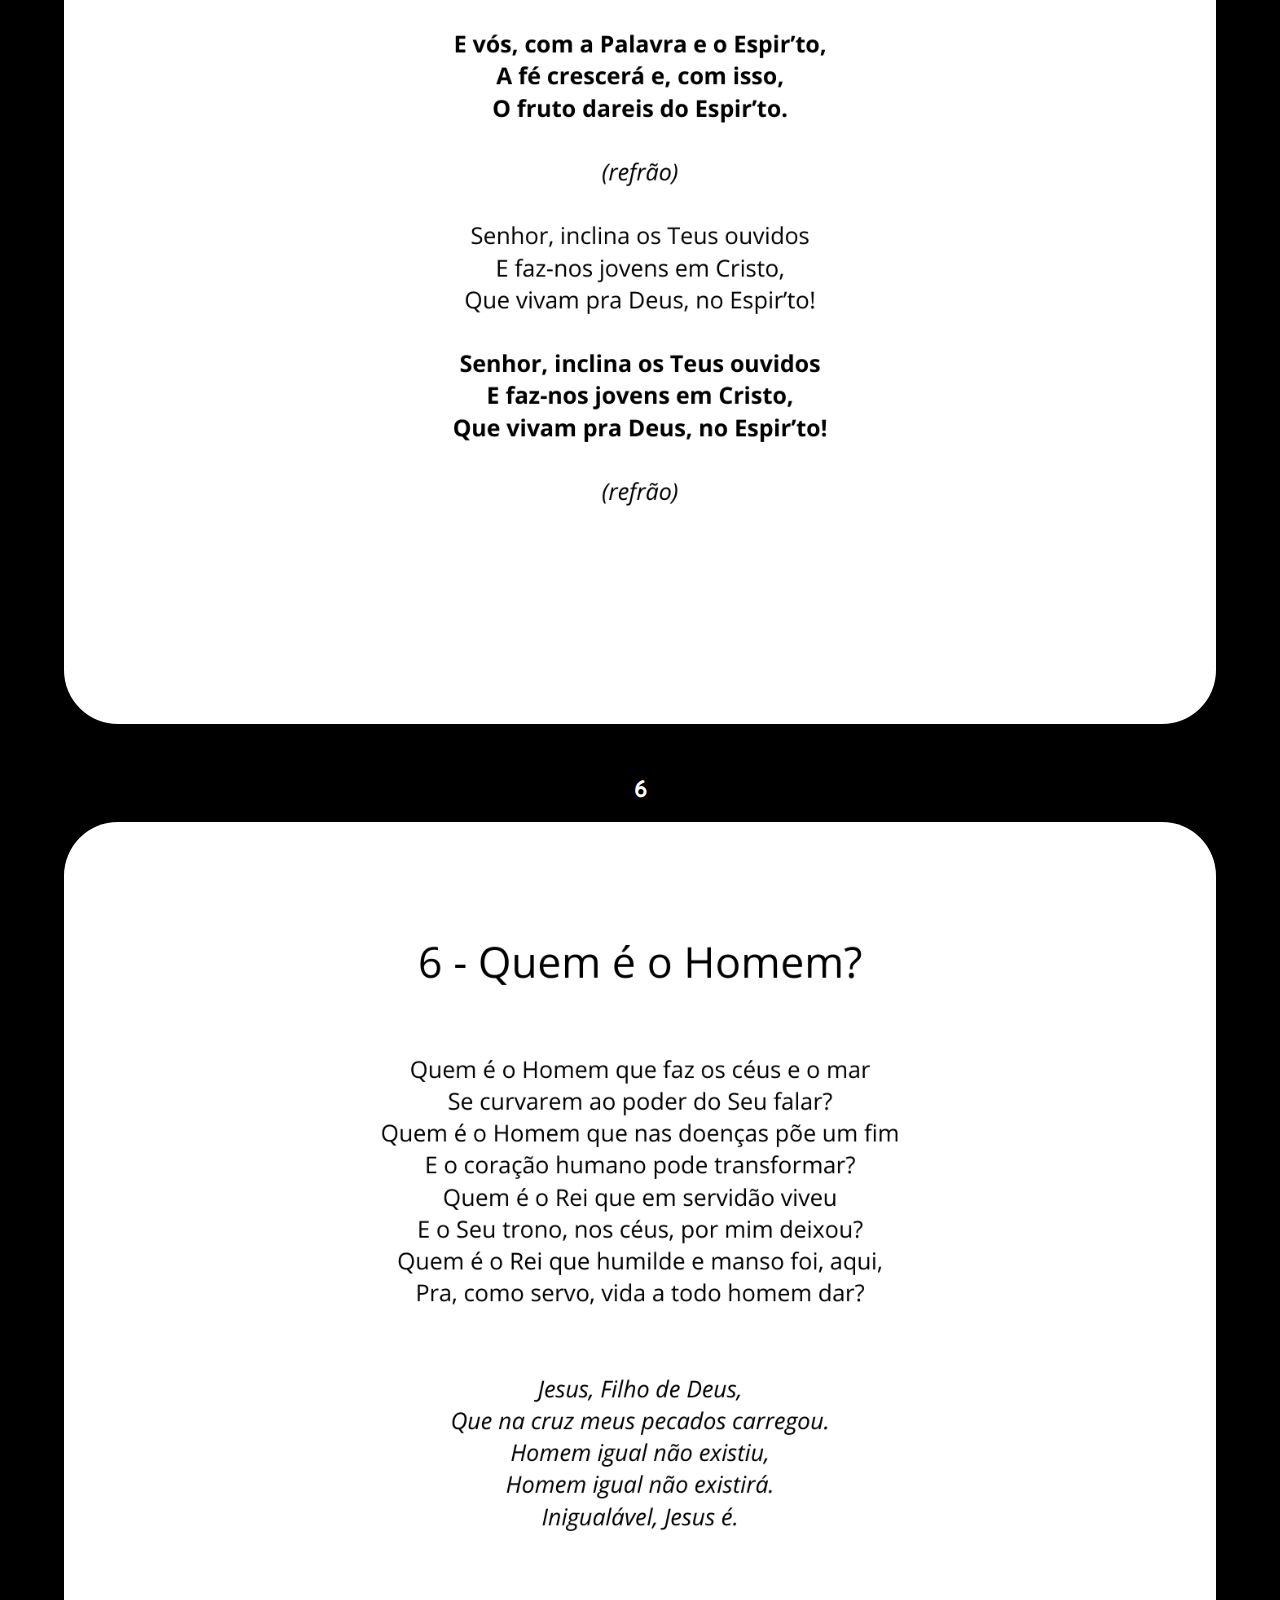
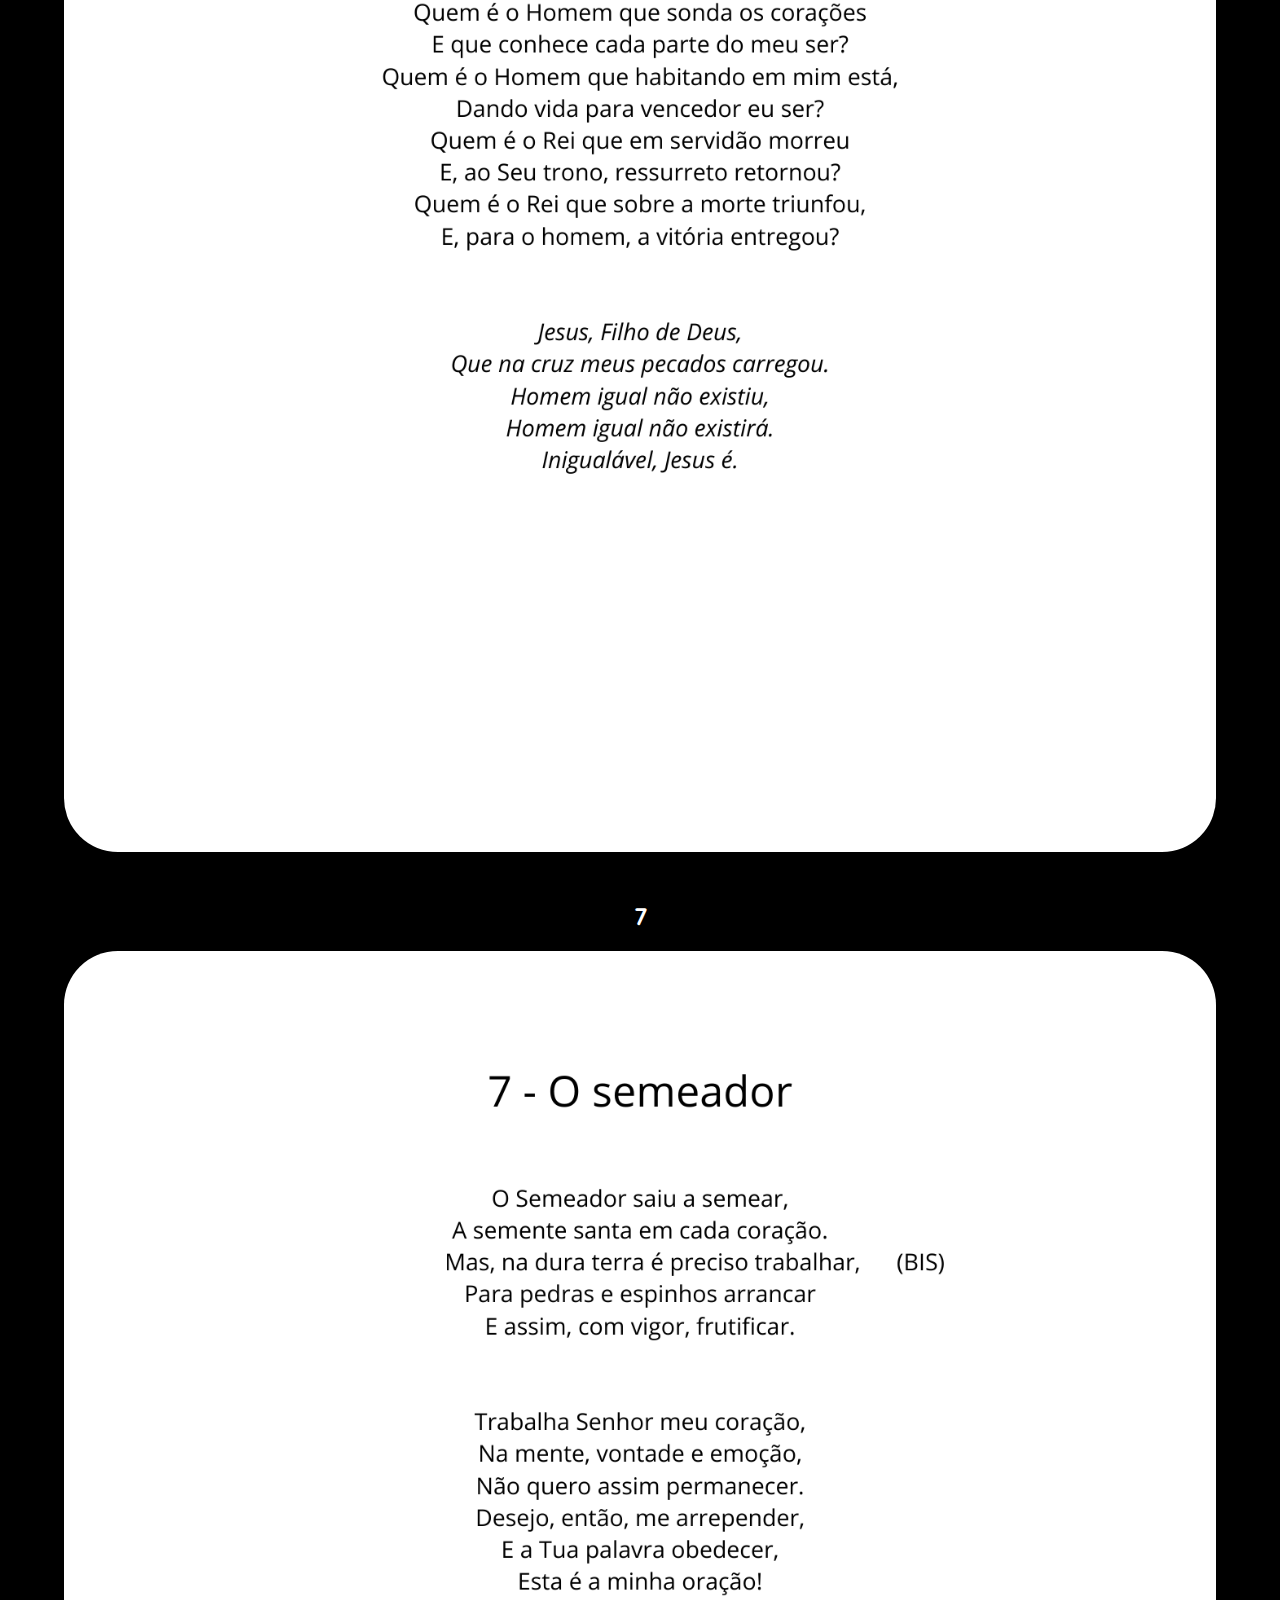
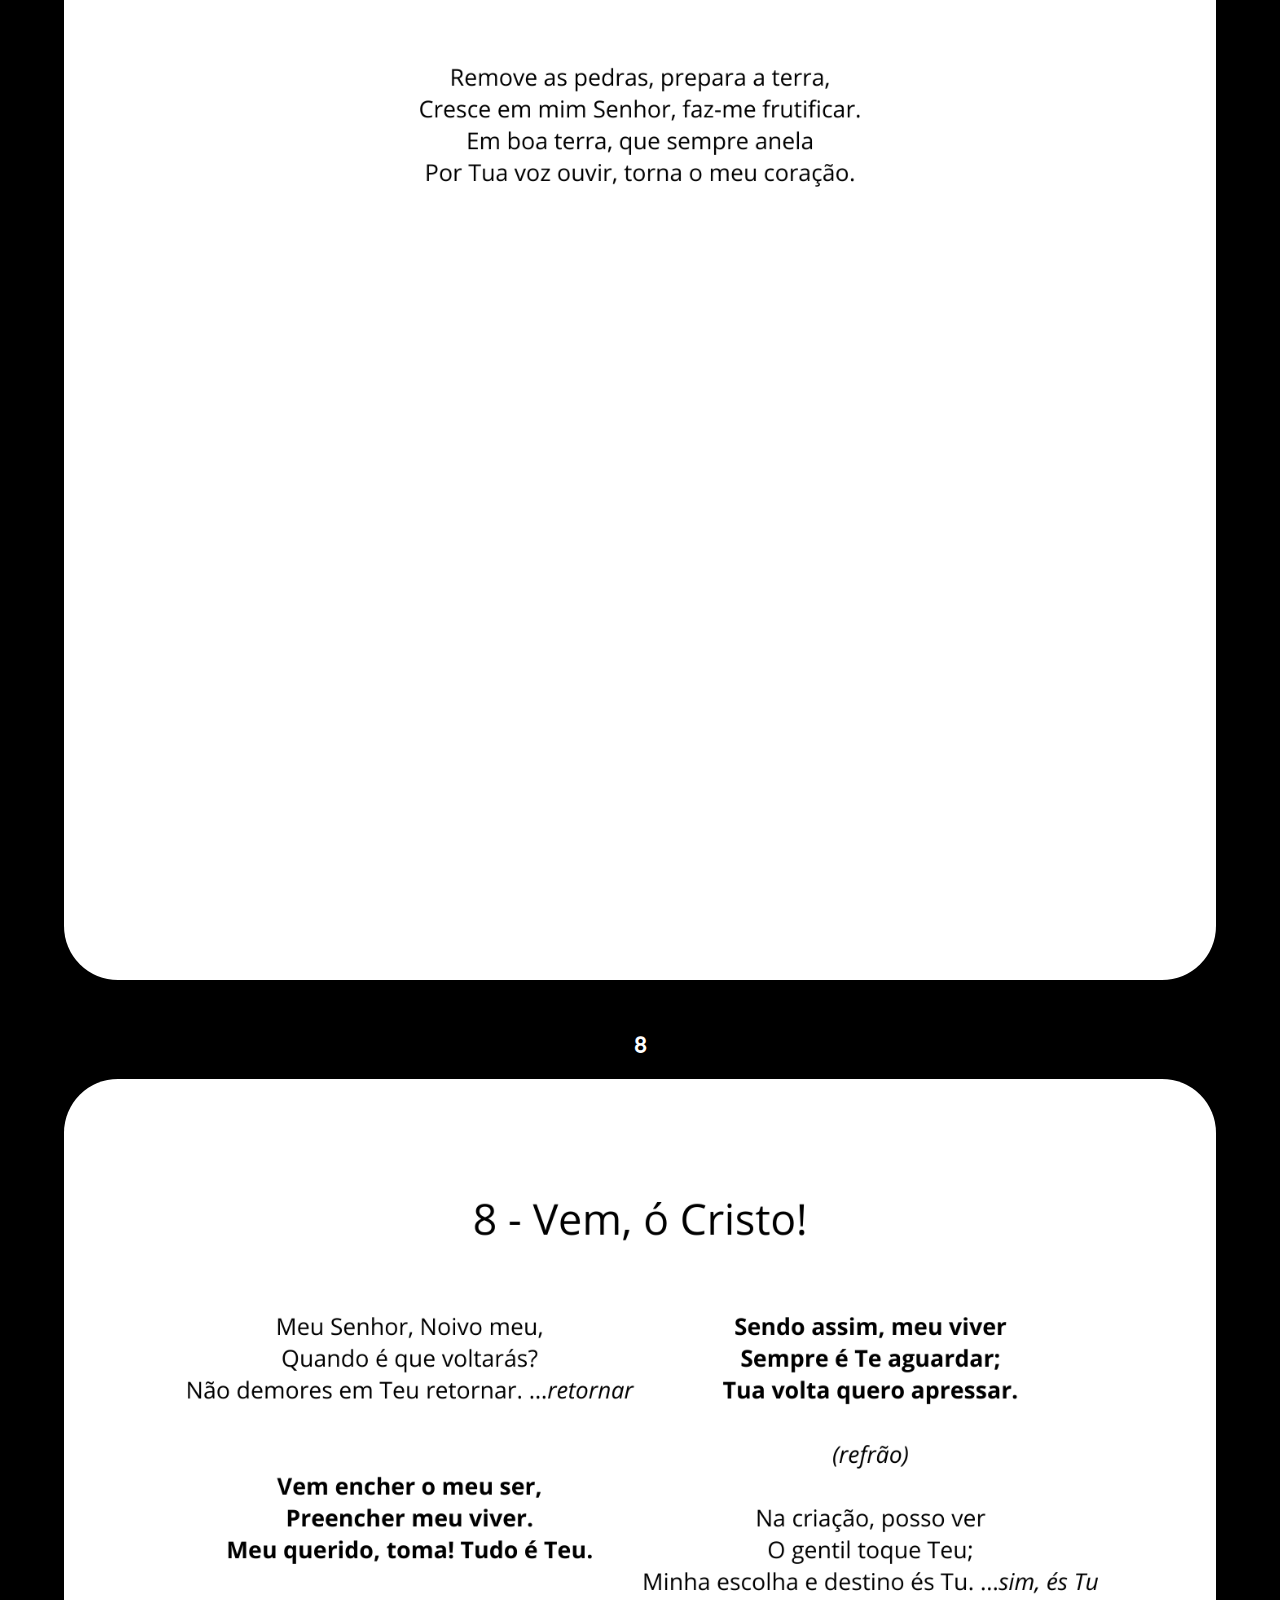
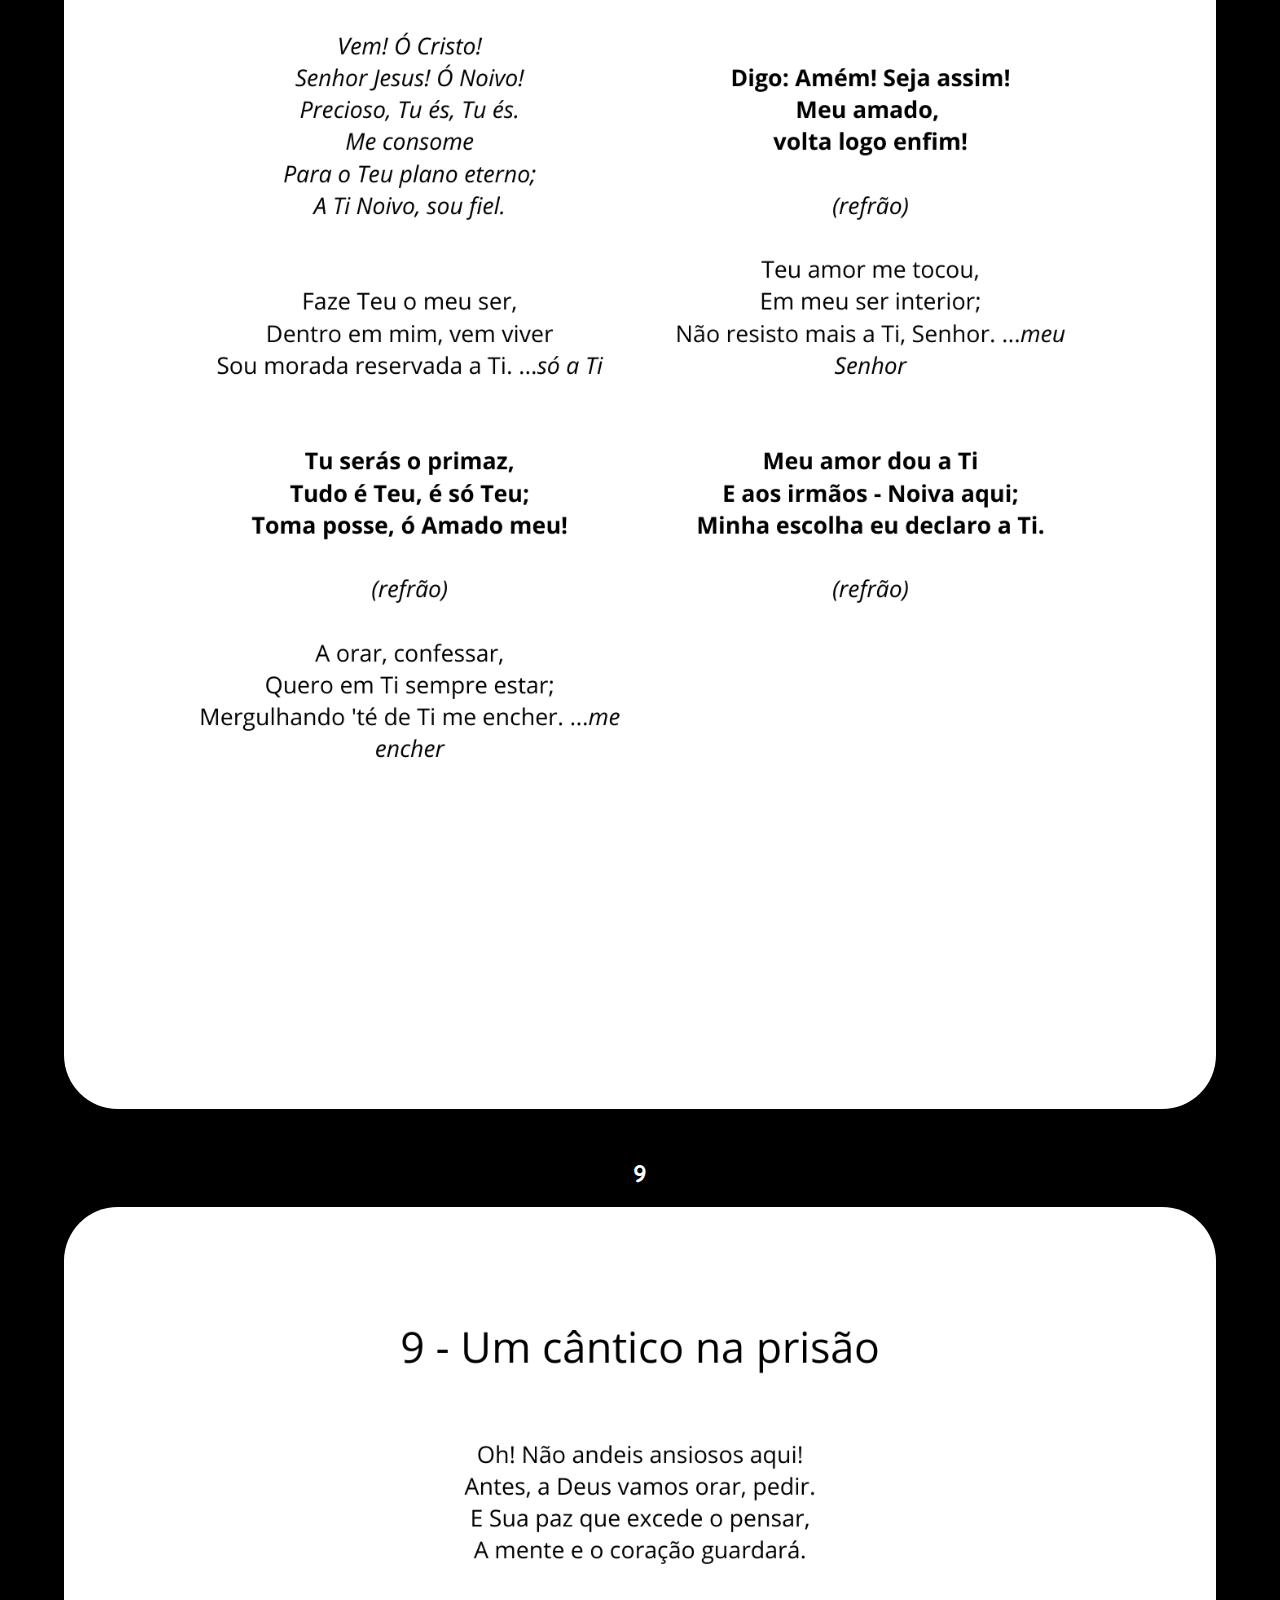
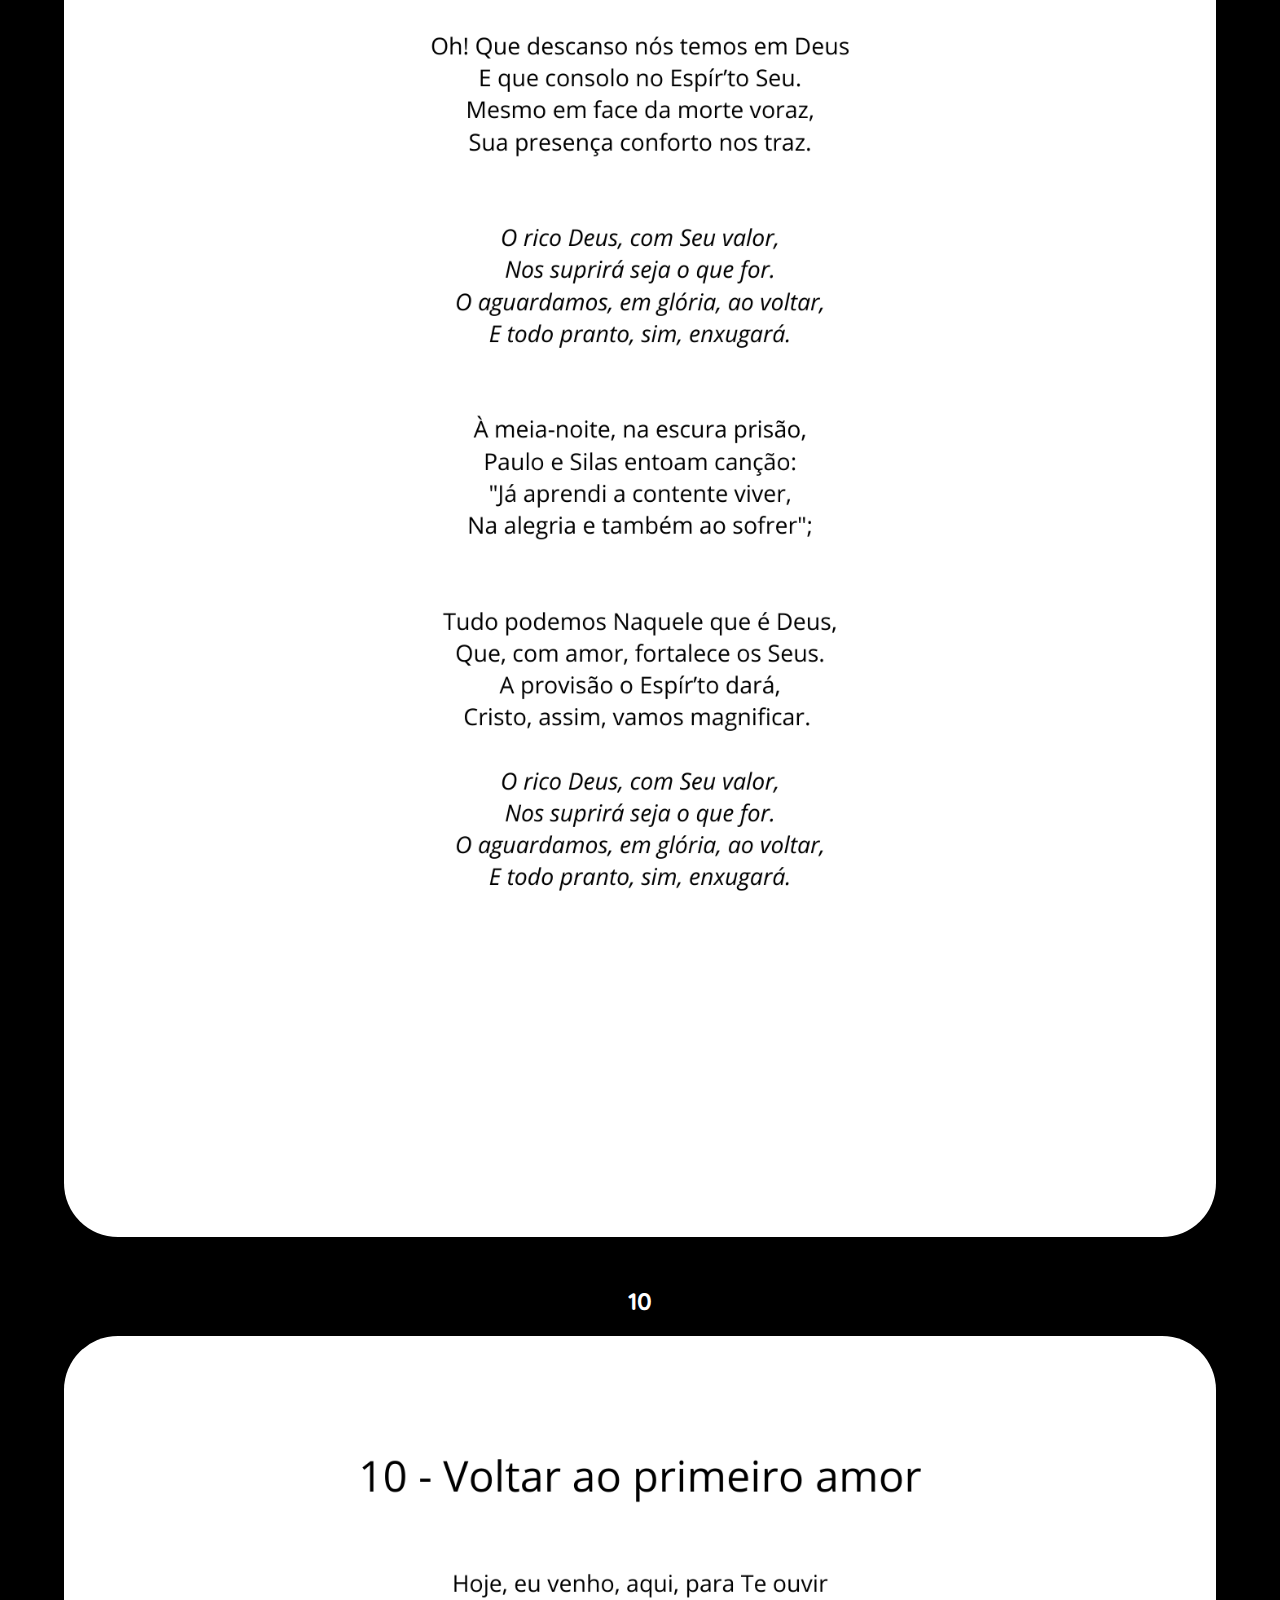
<file: hinarioweb.html>
<!DOCTYPE html>
<html lang="pt-br">
<head>
    <meta charset="UTF-8">
    <meta name="viewport" content="width=device-width, initial-scale=1.0">
    <title>Hinário</title>
    <link rel="stylesheet" href="style.css">
    <link rel="preconnect" href="https://fonts.googleapis.com">
    <link rel="preconnect" href="https://fonts.gstatic.com" crossorigin>
    <link href="https://fonts.googleapis.com/css2?family=Quicksand:wght@300..700&display=swap" rel="stylesheet">
</head>
<body>
    <header id="header-2">Hinário</header>
    
    <div class="hino-div" id="hino-1">
        <h2>1</h2>
        <img class="hino" src="hinos/1.png" alt="">
    </div>
    <div class="hino-div" id="hino-2">
        <h2>2</h2>
        <img class="hino" src="hinos/2.png" alt="">
    </div>
    <div class="hino-div" id="hino-3">
        <h2>3</h2>
        <img class="hino" src="hinos/3.png" alt="">
    </div>
    <div class="hino-div" id="hino-4">
        <h2>4</h2>
        <img class="hino" src="hinos/4.png" alt="">
    </div>
    <div class="hino-div" id="hino-5">
        <h2>5</h2>
        <img class="hino" src="hinos/5.png" alt="">
    </div>
    <div class="hino-div" id="hino-6">
        <h2>6</h2>
        <img class="hino" src="hinos/6.png" alt="">
    </div>
    <div class="hino-div" id="hino-7">
        <h2>7</h2>
        <img class="hino" src="hinos/7.png" alt="">
    </div>
    <div class="hino-div" id="hino-8">
        <h2>8</h2>
        <img class="hino" src="hinos/8.png" alt="">
    </div>
    <div class="hino-div" id="hino-9">
        <h2>9</h2>
        <img class="hino" src="hinos/9.png" alt="">
    </div>
    <div class="hino-div" id="hino-10">
        <h2>10</h2>
        <img class="hino" src="hinos/10.png" alt="">
    </div>
    <div class="hino-div" id="hino-11">
        <h2>11</h2>
        <img class="hino" src="hinos/11.png" alt="">
    </div>
    <div class="hino-div" id="hino-12">
        <h2>12</h2>
        <img class="hino" src="hinos/12.png" alt="">
    </div>
    <div class="hino-div" id="hino-13">
        <h2>13</h2>
        <img class="hino" src="hinos/13.png" alt="">
    </div>
    <div class="hino-div" id="hino-14">
        <h2>14</h2>
        <img class="hino" src="hinos/14.png" alt="">
    </div>
    <div class="hino-div" id="hino-15">
        <h2>15</h2>
        <img class="hino" src="hinos/15.png" alt="">
    </div>
    <div class="hino-div" id="hino-16">
        <h2>16</h2>
        <img class="hino" src="hinos/16.png" alt="">
    </div>
    <div class="hino-div" id="hino-17">
        <h2>17</h2>
        <img class="hino" src="hinos/17.png" alt="">
    </div>
    <div class="hino-div" id="hino-18">
        <h2>18</h2>
        <img class="hino" src="hinos/18.png" alt="">
    </div>
    <div class="hino-div" id="hino-19">
        <h2>19</h2>
        <img class="hino" src="hinos/19.png" alt="">
    </div>
    <div class="hino-div" id="hino-20">
        <h2>20</h2>
        <img class="hino" src="hinos/20.png" alt="">
    </div>
    <div class="hino-div" id="hino-21">
        <h2>21</h2>
        <img class="hino" src="hinos/21.png" alt="">
    </div>
    <div class="hino-div" id="hino-22">
        <h2>22</h2>
        <img class="hino" src="hinos/22.png" alt="">
    </div>
    <div class="hino-div" id="hino-23">
        <h2>23</h2>
        <img class="hino" src="hinos/23.png" alt="">
    </div>
    <div class="hino-div" id="hino-24">
        <h2>24</h2>
        <img class="hino" src="hinos/24.png" alt="">
    </div>
    <div class="hino-div" id="hino-25">
        <h2>25</h2>
        <img class="hino" src="hinos/25.png" alt="">
    </div>
    <div class="hino-div" id="hino-26">
        <h2>26</h2>
        <img class="hino" src="hinos/26.png" alt="">
    </div>
    <div class="hino-div" id="hino-27">
        <h2>27</h2>
        <img class="hino" src="hinos/27.png" alt="">
    </div>
    <div class="hino-div" id="hino-28">
        <h2>28</h2>
        <img class="hino" src="hinos/28.png" alt="">
    </div>
    <div class="hino-div" id="hino-29">
        <h2>29</h2>
        <img class="hino" src="hinos/29.png" alt="">
    </div>
    <div class="hino-div" id="hino-30">
        <h2>30</h2>
        <img class="hino" src="hinos/30.png" alt="">
    </div>
    <div class="hino-div" id="hino-31">
        <h2>31</h2>   
        <img class="hino" src="hinos/31.png" alt="">
    </div>
    <div class="hino-div" id="hino-32">
        <h2>32</h2>
        <img class="hino" src="hinos/32.png" alt="">
    </div>
    <div class="hino-div" id="hino-33">
        <h2>33</h2>
        <img class="hino" src="hinos/33.png" alt="">
    </div>
    <div class="hino-div" id="hino-34">
        <h2>34</h2>
        <img class="hino" src="hinos/34.png" alt="">
    </div>
    <div class="hino-div" id="hino-35">
        <h2>35</h2>
        <img class="hino" src="hinos/35.png" alt="">
    </div>
    <div class="hino-div" id="hino-36">
        <h2>36</h2>
        <img class="hino" src="hinos/36.png" alt="">
    </div>
    <div class="hino-div" id="hino-37">
        <h2>37</h2>
        <img class="hino" src="hinos/37.png" alt="">
    </div>
    <div class="hino-div" id="hino-38">
        <h2>38</h2>
        <img class="hino" src="hinos/38.png" alt="">
    </div>
    <div class="hino-div" id="hino-39">
        <h2>39</h2>
        <img class="hino" src="hinos/39.png" alt="">
    </div>
    <div class="hino-div" id="hino-40">
        <h2>40</h2>
        <img class="hino" src="hinos/40.png" alt="">
    </div>
    <div class="hino-div" id="hino-41">
        <h2>41</h2>
        <img class="hino" src="hinos/41.png" alt="">
    </div>
    <div class="hino-div" id="hino-42">
        <h2>42</h2>
        <img class="hino" src="hinos/42.png" alt="">
    </div>
    <div class="hino-div" id="hino-43">
        <h2>43</h2>
        <img class="hino" src="hinos/43.png" alt="">
    </div>
    <div class="hino-div" id="hino-44">
        <h2>44</h2>
        <img class="hino" src="hinos/44.png" alt="">
    </div>
    <div class="hino-div" id="hino-45">
        <h2>45</h2>
        <img class="hino" src="hinos/45.png" alt="">
    </div>
    <div class="hino-div" id="hino-46">
        <h2>46</h2>
        <img class="hino" src="hinos/46.png" alt="">
    </div>
    <div class="hino-div" id="hino-47">
        <h2>47</h2>
        <img class="hino" src="hinos/47.png" alt="">
    </div>
    <div class="hino-div" id="hino-48">
        <h2>48</h2>
        <img class="hino" src="hinos/48.png" alt="">
    </div>
    <div class="hino-div" id="hino-49">
        <h2>49</h2>
        <img class="hino" src="hinos/49.png" alt="">
    </div>
    <div class="hino-div" id="hino-50">
        <h2>50</h2>
        <img class="hino" src="hinos/50.png" alt="">
    </div>
    <div class="hino-div" id="hino-51">
        <h2>51</h2>
        <img class="hino" src="hinos/51.png" alt="">
    </div>
    <div class="hino-div" id="hino-52">
        <h2>52</h2>
        <img class="hino" src="hinos/52.png" alt="">
    </div>
    <div class="hino-div" id="hino-53">
        <h2>53</h2>
        <img class="hino" src="hinos/53.png" alt="">
    </div>
    <div class="hino-div" id="hino-54">
        <h2>54</h2>
        <img class="hino" src="hinos/54.png" alt="">
    </div>
    <div class="hino-div" id="hino-55">
        <h2>55</h2>
        <img class="hino" src="hinos/55.png" alt="">
    </div>
    <div class="hino-div" id="hino-56">
        <h2>56</h2>
        <img class="hino" src="hinos/56.png" alt="">
    </div>
    <div class="hino-div" id="hino-57">
        <h2>57</h2>
        <img class="hino" src="hinos/57.png" alt="">
    </div>
    
    <div style="height: 200px;"></div>
</body>
</html>
</file>
<file: style.css>
body{
    background-color: rgb(0, 0, 0);
    color: white;
    font-family: "Quicksand", system-ui;
    margin: 0;
    padding: 0;
    display: flexbox;
    align-items: center;
    text-align: center;
    justify-content: center;
    height: 100vh;
    background-image: url('img/violao.jpg');
    background-size: cover;
    background-position: center;
    background-repeat: no-repeat;
    background-attachment: fixed;
}

#header-1{
    font-size: 10vh;
    margin-bottom: 18vh;
    margin-top: 3vh;
}

#header-2{
    margin-top: 2vh;
    font-size: 6vh;
}

a{
    text-decoration: none;
    -webkit-tap-highlight-color: transparent;
}

.hino-div{
    width: 100%;
    margin-top: 5vh;
}

.hino{
    width: 90%;
    border-radius: 6vh;
}

.cifra-div{
    width: 100%;
    margin-top: 5vh;
}

.cifra{
    width: 90%;
    border-radius: 4vh;
}

.opcoes{
    background-color: transparent;
    height: 12vh;
    width: 90vw;
    margin-top: 3vh;
    margin-left: 5vw;
    border-radius: 3.5vh;
}

#opcao1{
    background-color: rgba(0, 0, 0, 0.5);
}

#opcao2{
    background-color: rgba(0, 0, 0, 0.5);
    border: solid 1px rgb(255, 255, 255, 0.5);
}

#opcao3{
    margin-top: 2.5vh;
}

#abrir-cifras{
    font-family: "Quicksand", system-ui;
    font-size: 3vh;
    font-weight: 400;
    color: rgba(255, 255, 255, 0.6);
}

#abrir-cifras:focus{
    color: rgb(255, 255, 255);
}

#abrir-o-hinario{
    font-family: "Quicksand", system-ui;
    font-size: 4vh;
    font-weight: 700;
    color: white;
    background-color: transparent;
    border: 1px solid rgb(255, 255, 255, 0.5);
    border-radius: 3.5vh;
    height: 12vh;
    width: 90vw;
}

#abrir-o-hinario:focus{ 
    color: rgb(0, 0, 0);
    border: none;
}

#inserir-numero{
    font-family: "Quicksand", system-ui;
    margin-top: 3vh;
    height: 6vh;
    width: 50vw;
    border-radius: 1.5vh;
    background-color: transparent;
    color: rgb(0, 0, 0);
    border: none;
    font-size: 2.5vh;
    transition-duration: 0.2s;
}

#inserir-numero:focus{
    background-color: rgb(218, 218, 218);
    outline: none;
    transition-duration: 0.2s;
}

#inserir-numero::placeholder{
    color: rgb(255, 255, 255, 0.8);
}

#inserir-numero:focus::placeholder{
    color: rgb(0, 0, 0);
    font-weight: 500;
}

#procurar{
    font-family: "Quicksand", system-ui;
    height: 6vh;
    width: 25vw;
    border-radius: 1.5vh;
    font-size: 2.5vh;
    border: solid 2px rgb(87, 173, 212);
    background-color: transparent;
    color: rgb(87, 173, 212);
}

#procurar:focus{
    color: white;
    background-color: rgb(87, 173, 212);
}

html {
    height: 100%;
    scroll-behavior: smooth;
}
</file>
